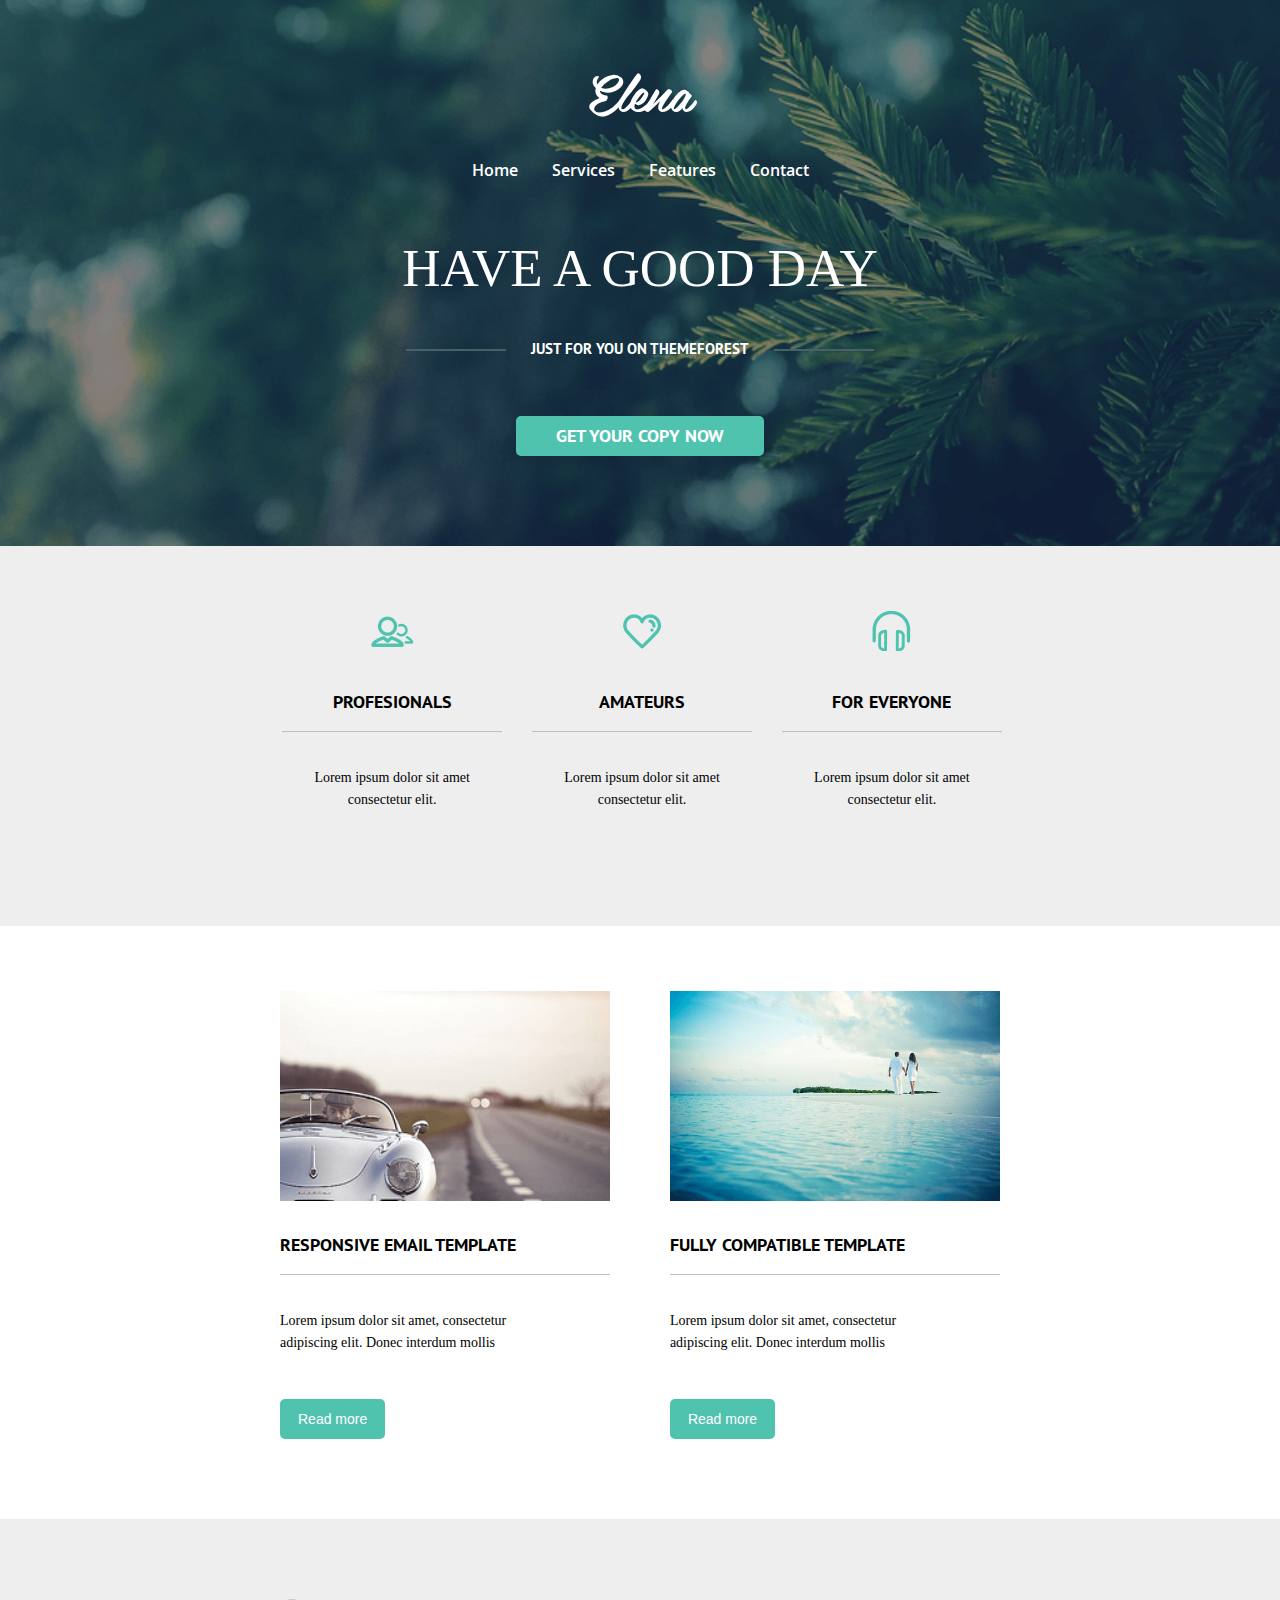
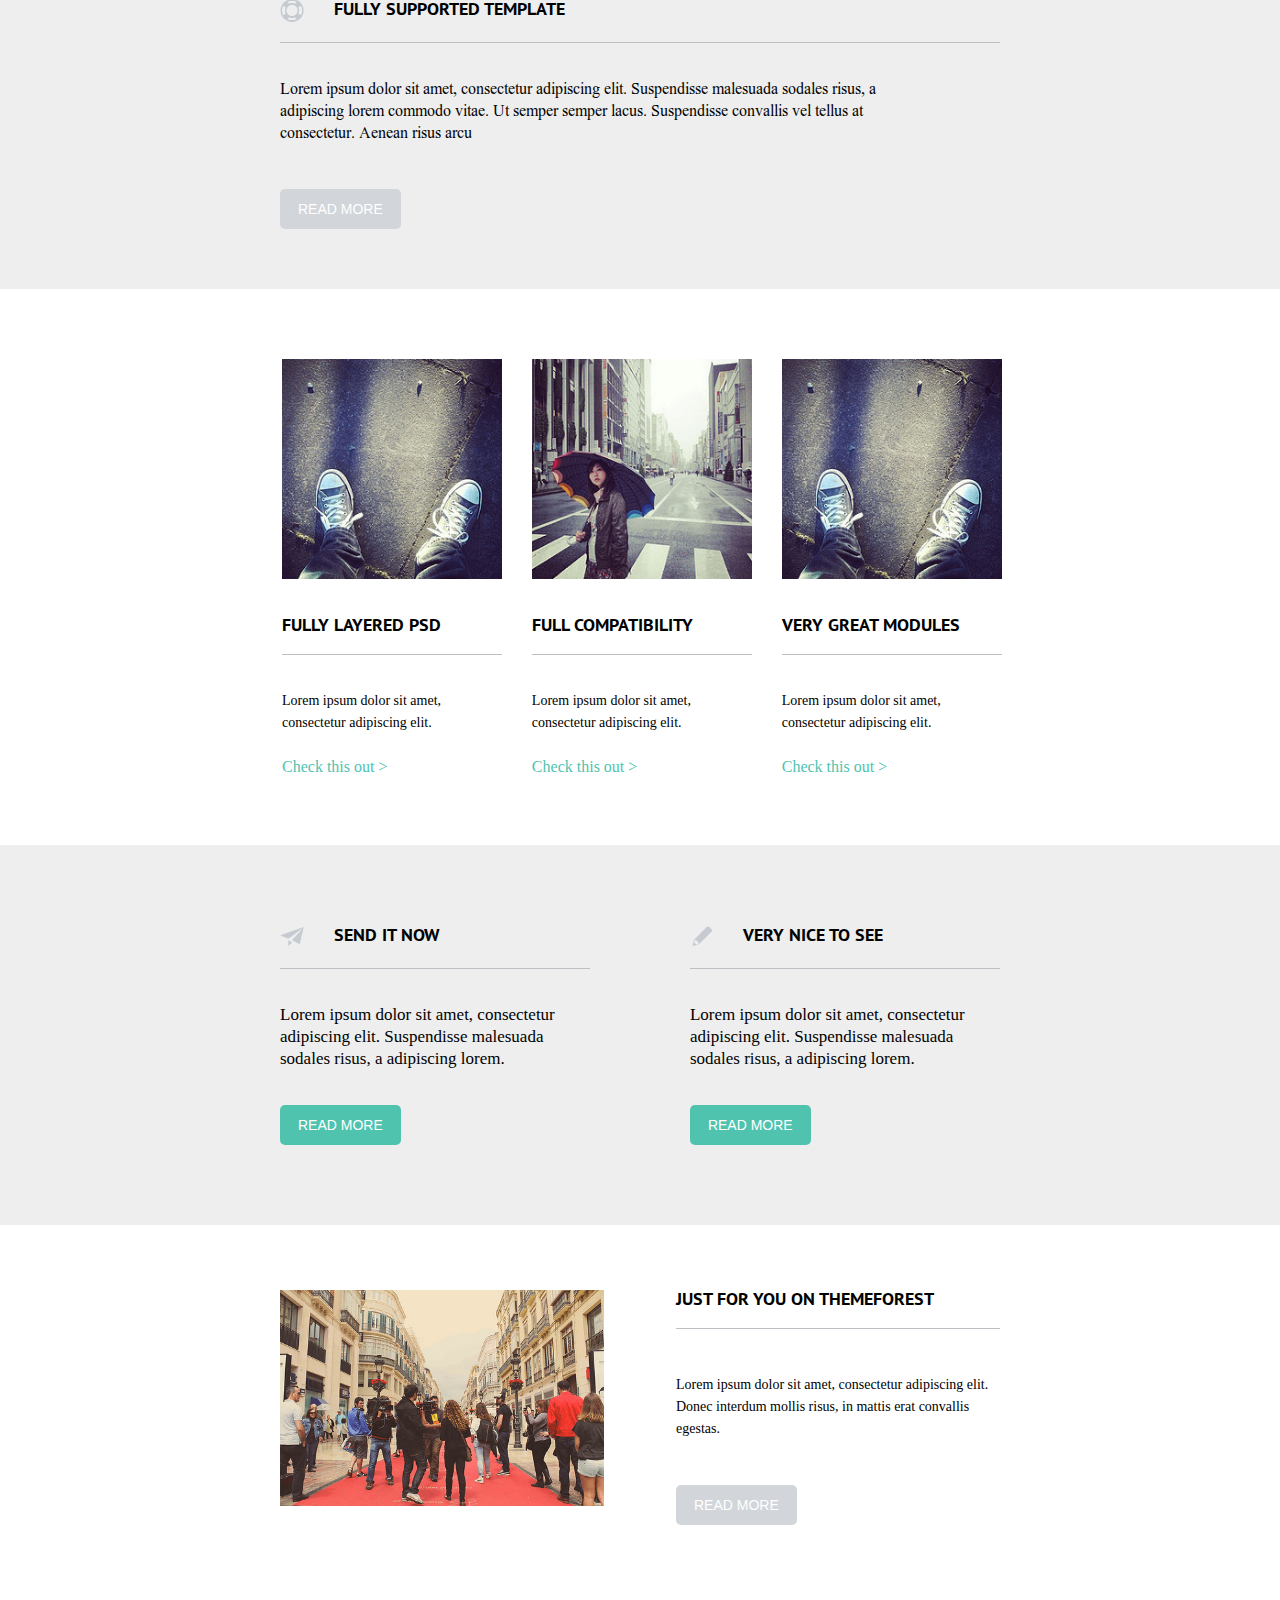
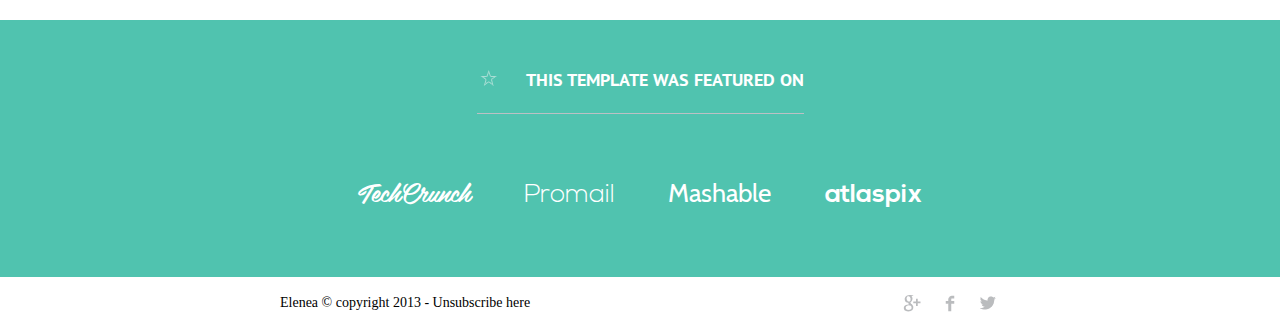
<file: index.html>
<!DOCTYPE html>
<html lang="ru">
<head>
	<meta http-equiv="Content-Type" content="text/html; charset=utf-8" />
	<meta name="format-detection" content="telephone=no">
	<meta name="viewport" content="width=device-width, initial-scale=1, user-scalable=no, maximum-scale=1">
	<title>Название проекта - Главная</title>
	<link rel="stylesheet" type="text/css" href="css/style.css">		
	<!--[if lt IE 9]><script src="js/html5.js"></script><![endif]-->		
</head>
<body>
		
				
<!-- BODY -->

<div class="main-wrapper">

<!-- HEADER -->

	<header>
		<div class="wrapper">
			<div class="logo"><a href="#" class="logo__link">Elena</a></div>
			<ul class="menu">
				<li class="menu__item">
					<a href="#home" class="menu__link" data-target="anchor">Home</a>
				</li>
				<li class="menu__item">
					<a href="#services" class="menu__link" data-target="anchor">Services</a>
				</li>
			    <li class="menu__item">
			    	<a href="#features" class="menu__link" data-target="anchor">Features</a>
			    </li>
				<li class="menu__item">
					<a href="#contact" class="menu__link" data-target="anchor">Contact</a>
				</li>
			</ul>
		</div>
	</header>
	
<!-- HEADER END   -->	

<!-- CONTENT -->

	<main class="content">
	   <section class="home" id="home">
		  	<div class="wrapper">
		  	  	<h1 class="home__title">Have a good day</h1>
		  	  	<h4 class="home__descr">just for you on themeforest</h4>
		  	  	<a href="#" class="home__button button button_blue">get your copy now</a>
		  	</div>
	   </section>

	   <section class="services" id="services">
	   	  	<div class="wrapper">
             	<div class="services-list">
	   		 		<div class="services__item">
	   		  	   		<span class="services__icon services__people"></span>
	   		  	   		<h4 class="title services__title">Profesionals</h4>
	   		  	   		<p>Lorem ipsum dolor sit amet consectetur elit. </p>
	   		  		</div>
	   		  		<div class="services__item">
	   		  	   		<span class="services__icon services__heart"></span>
	   		  	   		<h4 class="title services__title">Amateurs</h4>
	   		  	   		<p>Lorem ipsum dolor sit amet consectetur elit. </p>
	   		  		</div>
	   		  		<div class="services__item">
	   		  	   		<span class="services__icon services__headphone"></span>
	   		  	   		<h4 class="title services__title">For Everyone</h4>
	   		  	   		<p>Lorem ipsum dolor sit amet consectetur elit.</p>
	   		  		</div>
	   		  		
	   	      	</div>
	   	    </div>
	   	</section>

	   	<section class="news" id="features">
	   	   	<div class="wrapper">
	   	     	<div class="news-list">
	   	   	   		<div class="news__item">
	                	<div class="news__img">
	                		<a href="#" ><img src="img/car.png"></a>
	                	</div>	   	   
	   	   	   	    	<h4 class="title">
	   	   	   	    		<a href="#">Responsive email template</a>
	   	   	   	    	</h4>
	   	   	   	    	<p class="news__descr">Lorem ipsum dolor sit amet, consectetur<br>
	   	   	   	    	adipiscing elit. Donec interdum mollis</p>
	   	   	   	    	<a href="#" class="news__button button button_blue ">Read more</a>
	   	   	   		</div>
	   	   	   		<div class="news__item ">
	   	   	        	<div class="news__img">
	   	   	        		<a href="#" ><img src="img/sea.png"></a>
	   	   	        	</div>
	   	   	   	    	<h4 class="title">
	   	   	   	    	 	<a href="#">Fully compatible template</a>
	   	   	   	    	</h4>
	   	   	   	    	<p class="news__descr">Lorem ipsum dolor sit amet, consectetur<br>
	   	   	   	    	adipiscing elit. Donec interdum mollis</p>
	   	   	   	    	<a href="#" class="news__button button button_blue">Read more</a>
	   	   	   		</div>
	   	       	</div>
            </div>
	   	</section>

	   	<section class="condition">
	   	   	<div class="wrapper">
	   	   	    <h4 class="title"><span class="icon condition__circle"></span>
	   	   	    	<a href="#">Fully Supported template</a>
	   	   	    </h4>
	   	   	    <p class="condition__descr">
	   	   	    Lorem ipsum dolor sit amet, consectetur adipiscing elit. Suspendisse malesuada sodales risus, a<br>
	   	   	    adipiscing lorem commodo vitae. Ut semper semper lacus. Suspendisse convallis vel tellus at<br> consectetur. Aenean risus arcu</p>
	   	   	    <a href="#" class="button button_grey">Read more</a>
	   	   	</div>
	   	</section>

	   	<section class="information">
	       	<div class="wrapper">
	       	   	<div class="information-list">
	       	   	    <div class="information__item">
	       	   	    	<div class="information__img">
	       	   	    		<a href="#"><img  src="img/shose.png"></a>
	       	   	    	</div>
	       	   	    	<h4 class="title">
	       	   	    		<a href="#">FULLY Layered PSD</a>
	       	   	    	</h4>
	       	   	    	<p class="information__descr">Lorem ipsum dolor sit amet, consectetur adipiscing elit. </p>
	       	   	    	<a class="information__button" href="#">Check this out &gt;</i></a>
	       	   	    </div>
	       	   	    <div class="information__item">
	       	   	    	<div class="information__img">
	       	   	    		<a href="#"><img src="img/girl.png"></a>
	       	   	    	</div>
	       	   	    	<h4 class="title">
	       	   	    	 	<a href="#">FUll Compatibility</a>
	       	   	    	</h4>
	       	   	    	<p class="information__descr">Lorem ipsum dolor sit amet, consectetur adipiscing elit. </p>
	       	   	    	<a class="information__button" href="#">Check this out &gt;</i></a>
	       	   	    </div>
	       	   	    <div class="information__item">
	       	   	    	<div class="information__img">
	       	   	    		<a href="#"><img src="img/shose.png"></a>
	       	   	    	</div>
	       	   	    	<h4 class="title">
	       	   	    	 	<a href="#">very great modules</a>
	       	   	    	</h4>
	       	   	    	<p class="information__descr">Lorem ipsum dolor sit amet, consectetur adipiscing elit. </p>
	       	   	    	<a class="information__button" href="#">Check this out &gt;</i></a>
	       	   	    </div>
	       	   	</div>
	       	</div>
	   	</section>


	   	<section class="contact" id="contact">
	   	  	<div class="wrapper">
	   	    	<div class="contact-list">
	   	      		<div class="contact__item">
	   	      	   		<h4 class="title"><span class="icon contact__plane"></span>
	   	      	   			<a href="#">SEND IT NOW</a>
	   	      	   		</h4>
	       	   	   		<p class="contact__descr">Lorem ipsum dolor sit amet, consectetur adipiscing elit. Suspendisse malesuada sodales risus, a adipiscing lorem. </p>
	       	   	   		<a class="button button_blue" href="#">Read more</a>
	   	      		</div>
	   	  	  		<div class="contact__item">
	   	  	  	   		<h4 class="title"><span class="icon contact__pen"></span>
	   	  	  	   			<a href="#">VERY NICE TO SEE</a>
	   	  	  	   		</h4>
	       	   	   		<p class="contact__descr">Lorem ipsum dolor sit amet, consectetur adipiscing elit. Suspendisse malesuada sodales risus, a adipiscing lorem. </p>
	       	   	   		<a class="button button_blue" href="#">Read more</a>
	   	  	  		</div>
	   	    	</div>
	   	  	</div>
	   	</section>

	   	<section class="news-gorizontal">
	   		<div class="wrapper">
	   			<div class="gorizontal__img">
	   				<a href="#"><img src="img/fashion.png"></a>
	   			</div>
	   			<div class="gorizontal__main">
	   		    	<h4 class="title gorizontal__title">
	   		    		<a href="#">JUST FOR YOU ON THEMEFOREST</a>
	   		    	</h4>
	   		    	<p class="gorizontal__descr">Lorem ipsum dolor sit amet, consectetur adipiscing elit. Donec interdum mollis risus, in mattis erat convallis egestas.</p>
	   		    	<a href="" class="button button_grey">Read more</a>
	   		 	</div>
	   		</div>
	   	</section>

	   	<section class="company">
	   		<div class="wrapper">
	   			<h4 class="title company__title"><span class="icon company__star"></span>this template was featured on</h4>
	   			<ul class="company-list">
	   				<li class="company__item company_belinda">
	   					<a class="company-list__link" href="#">TechCrunch</a>
	   				</li>
	   				<li class="company__item company_nexaLight">

	   					<a class="company-list__link" href="#">Promail</a>
	   				</li>
	   			    <li class="company__item company_cabinRegular">
	   			    	<a class="company-list__link" href="#">Mashable</a>
	   			    </li>
	   				<li class="company__item company_nexaBold">
	   					<a class="company-list__link" href="#">atlaspix</a>
	   				</li>
	   			</ul>
	   		</div>
	   	</section>
	</main>	
			
<!-- CONTENT END   -->

<!-- FOOTER -->	
	
	<footer class="footer">
		<div class="wrapper footer-wrapper">
			<p class="copyright">Elenea &copy; copyright 2013 - Unsubscribe here</p>
			<ul class="social">
				<li class="social__item">
					<a href="#" class="social__link"><span class="icon google"></span></a>
				</li>
				<li class="social__item">
					<a href="#" class="social__link"><span class="icon facebook"></span></a>
				</li>
				<li class="social__item">
					<a href="#" class="social__link"><span class="icon twitter"></span></a>
				</li>
			</ul>
		</div>
	</footer>
	
<!-- FOOTER END   -->

</div>		
		

<!-- BODY EOF   -->
	
<script type="text/javascript" src="js/jquery-1.11.0.min.js"></script>
<script type="text/javascript" src="js/jquery-migrate.min.js"></script>
<script type="text/javascript" src="js/slick.min.js"></script>
<script type="text/javascript" src="js/custom.js"></script>
<script type="text/javascript">
   // Якоря
	$('a[data-target^="anchor"]').bind('click.smoothscroll',function (e) {
		e.preventDefault(e);

		var target = $(this).attr('href'),
		$target = $(target);

		$('html,body').stop().animate({
			   'scrollTop': $target.offset().top
		}, 900);
	});
</script>

</body>
</html>
</file>
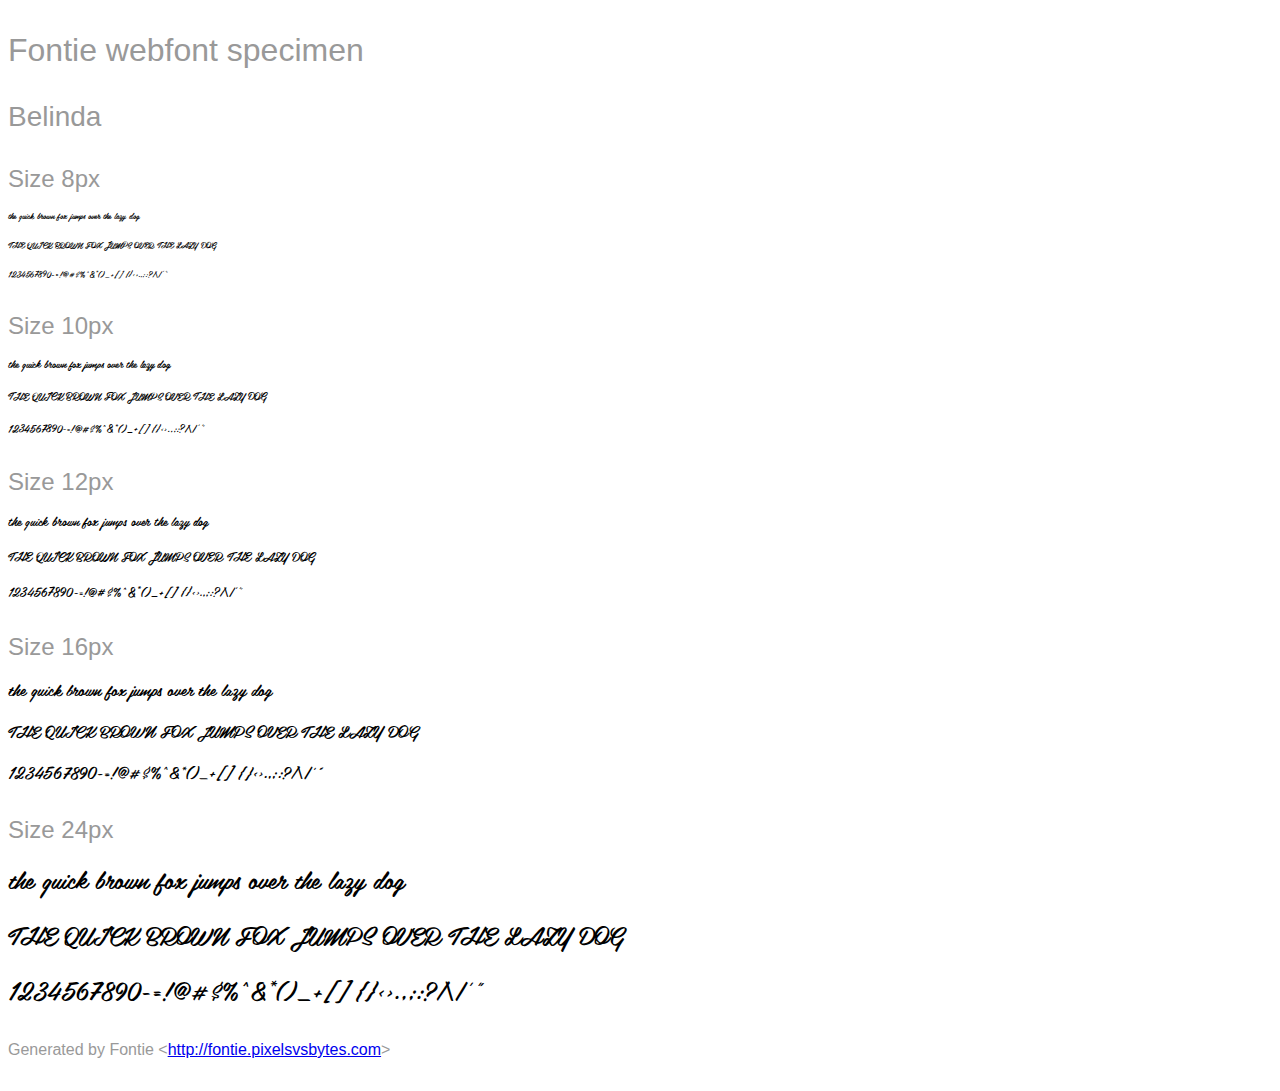
<file: fonts/fontie-package/Belinda.html>
<html>
<head>
    <style>
        /* INFO We recommend to use @import or the link tag to include the
                font-face definition into your page.
           NOTE Some browsers block access to CSS rules in external files if the
                page is not loaded via HTTP. Therefore the Font Smoothie script
                will not work if you open this page as a local file. */
        @import url('Belinda.css');

        /* INFO Just some other styles to beautify the page ;) */
        body {
            font-family: sans-serif;
            color: #999;
            white-space: nowrap;
        }
        h1 {
            font-size: 2rem;
            font-weight: normal;
            margin: 2rem 0 1rem 0;
        }
        h2 {
            font-size: 1.75rem;
            font-weight: normal;
            margin: 2rem 0 1rem 0;
        }
        h3 {
            font-size: 1.5rem;
            font-weight: normal;
            margin: 2rem 0 1rem 0;
        }
        p {
            margin: 2rem 0;
        }
        div p {
            font-family: 'Belinda';
            font-weight: 400;
            font-style: normal;
            color: #000;
            margin: 1rem 0;
        }
    </style>
    <title>Belinda &mdash; Fontie webfont specimen</title>
</head>

<body>
    <h1>Fontie webfont specimen</h1>
    <h2>Belinda</h2>
    <div style="font-size:8px">
        <h3>Size 8px</h3>
        <p>the quick brown fox jumps over the lazy dog</p>
        <p>THE QUICK BROWN FOX JUMPS OVER THE LAZY DOG</p>
        <p>1234567890-=!@#$%^&amp;*()_+[]{}&lt;&gt;.,;:?/\|'"</p>
    </div>
    <div style="font-size:10px">
        <h3>Size 10px</h3>
        <p>the quick brown fox jumps over the lazy dog</p>
        <p>THE QUICK BROWN FOX JUMPS OVER THE LAZY DOG</p>
        <p>1234567890-=!@#$%^&amp;*()_+[]{}&lt;&gt;.,;:?/\|'"</p>
    </div>
    <div style="font-size:12px">
        <h3>Size 12px</h3>
        <p>the quick brown fox jumps over the lazy dog</p>
        <p>THE QUICK BROWN FOX JUMPS OVER THE LAZY DOG</p>
        <p>1234567890-=!@#$%^&amp;*()_+[]{}&lt;&gt;.,;:?/\|'"</p>
    </div>
    <div style="font-size:16px">
        <h3>Size 16px</h3>
        <p>the quick brown fox jumps over the lazy dog</p>
        <p>THE QUICK BROWN FOX JUMPS OVER THE LAZY DOG</p>
        <p>1234567890-=!@#$%^&amp;*()_+[]{}&lt;&gt;.,;:?/\|'"</p>
    </div>
    <div style="font-size:24px">
        <h3>Size 24px</h3>
        <p>the quick brown fox jumps over the lazy dog</p>
        <p>THE QUICK BROWN FOX JUMPS OVER THE LAZY DOG</p>
        <p>1234567890-=!@#$%^&amp;*()_+[]{}&lt;&gt;.,;:?/\|'"</p>
    </div>
    <p>Generated by Fontie &lt;<a href="http://fontie.pixelsvsbytes.com">http://fontie.pixelsvsbytes.com</a>&gt;</p>
</body>

</html>
</file>
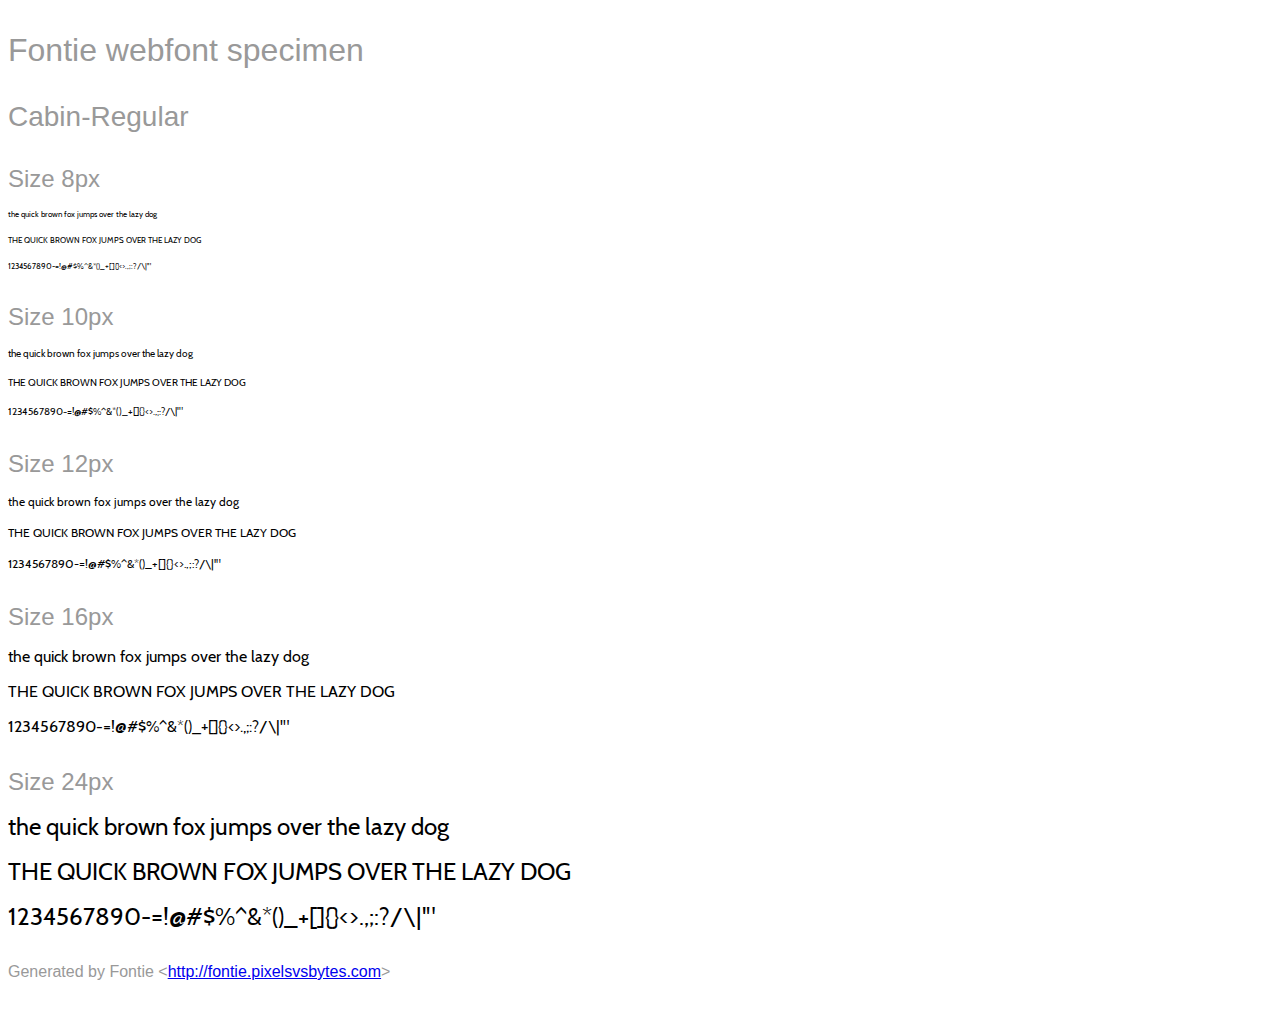
<file: fonts/fontie-package/Cabin-Regular.html>
<html>
<head>
    <style>
        /* INFO We recommend to use @import or the link tag to include the
                font-face definition into your page.
           NOTE Some browsers block access to CSS rules in external files if the
                page is not loaded via HTTP. Therefore the Font Smoothie script
                will not work if you open this page as a local file. */
        @import url('Cabin.css');

        /* INFO Just some other styles to beautify the page ;) */
        body {
            font-family: sans-serif;
            color: #999;
            white-space: nowrap;
        }
        h1 {
            font-size: 2rem;
            font-weight: normal;
            margin: 2rem 0 1rem 0;
        }
        h2 {
            font-size: 1.75rem;
            font-weight: normal;
            margin: 2rem 0 1rem 0;
        }
        h3 {
            font-size: 1.5rem;
            font-weight: normal;
            margin: 2rem 0 1rem 0;
        }
        p {
            margin: 2rem 0;
        }
        div p {
            font-family: 'Cabin';
            font-weight: 400;
            font-style: normal;
            color: #000;
            margin: 1rem 0;
        }
    </style>
    <title>Cabin &mdash; Fontie webfont specimen</title>
</head>

<body>
    <h1>Fontie webfont specimen</h1>
    <h2>Cabin-Regular</h2>
    <div style="font-size:8px">
        <h3>Size 8px</h3>
        <p>the quick brown fox jumps over the lazy dog</p>
        <p>THE QUICK BROWN FOX JUMPS OVER THE LAZY DOG</p>
        <p>1234567890-=!@#$%^&amp;*()_+[]{}&lt;&gt;.,;:?/\|'"</p>
    </div>
    <div style="font-size:10px">
        <h3>Size 10px</h3>
        <p>the quick brown fox jumps over the lazy dog</p>
        <p>THE QUICK BROWN FOX JUMPS OVER THE LAZY DOG</p>
        <p>1234567890-=!@#$%^&amp;*()_+[]{}&lt;&gt;.,;:?/\|'"</p>
    </div>
    <div style="font-size:12px">
        <h3>Size 12px</h3>
        <p>the quick brown fox jumps over the lazy dog</p>
        <p>THE QUICK BROWN FOX JUMPS OVER THE LAZY DOG</p>
        <p>1234567890-=!@#$%^&amp;*()_+[]{}&lt;&gt;.,;:?/\|'"</p>
    </div>
    <div style="font-size:16px">
        <h3>Size 16px</h3>
        <p>the quick brown fox jumps over the lazy dog</p>
        <p>THE QUICK BROWN FOX JUMPS OVER THE LAZY DOG</p>
        <p>1234567890-=!@#$%^&amp;*()_+[]{}&lt;&gt;.,;:?/\|'"</p>
    </div>
    <div style="font-size:24px">
        <h3>Size 24px</h3>
        <p>the quick brown fox jumps over the lazy dog</p>
        <p>THE QUICK BROWN FOX JUMPS OVER THE LAZY DOG</p>
        <p>1234567890-=!@#$%^&amp;*()_+[]{}&lt;&gt;.,;:?/\|'"</p>
    </div>
    <p>Generated by Fontie &lt;<a href="http://fontie.pixelsvsbytes.com">http://fontie.pixelsvsbytes.com</a>&gt;</p>
</body>

</html>
</file>
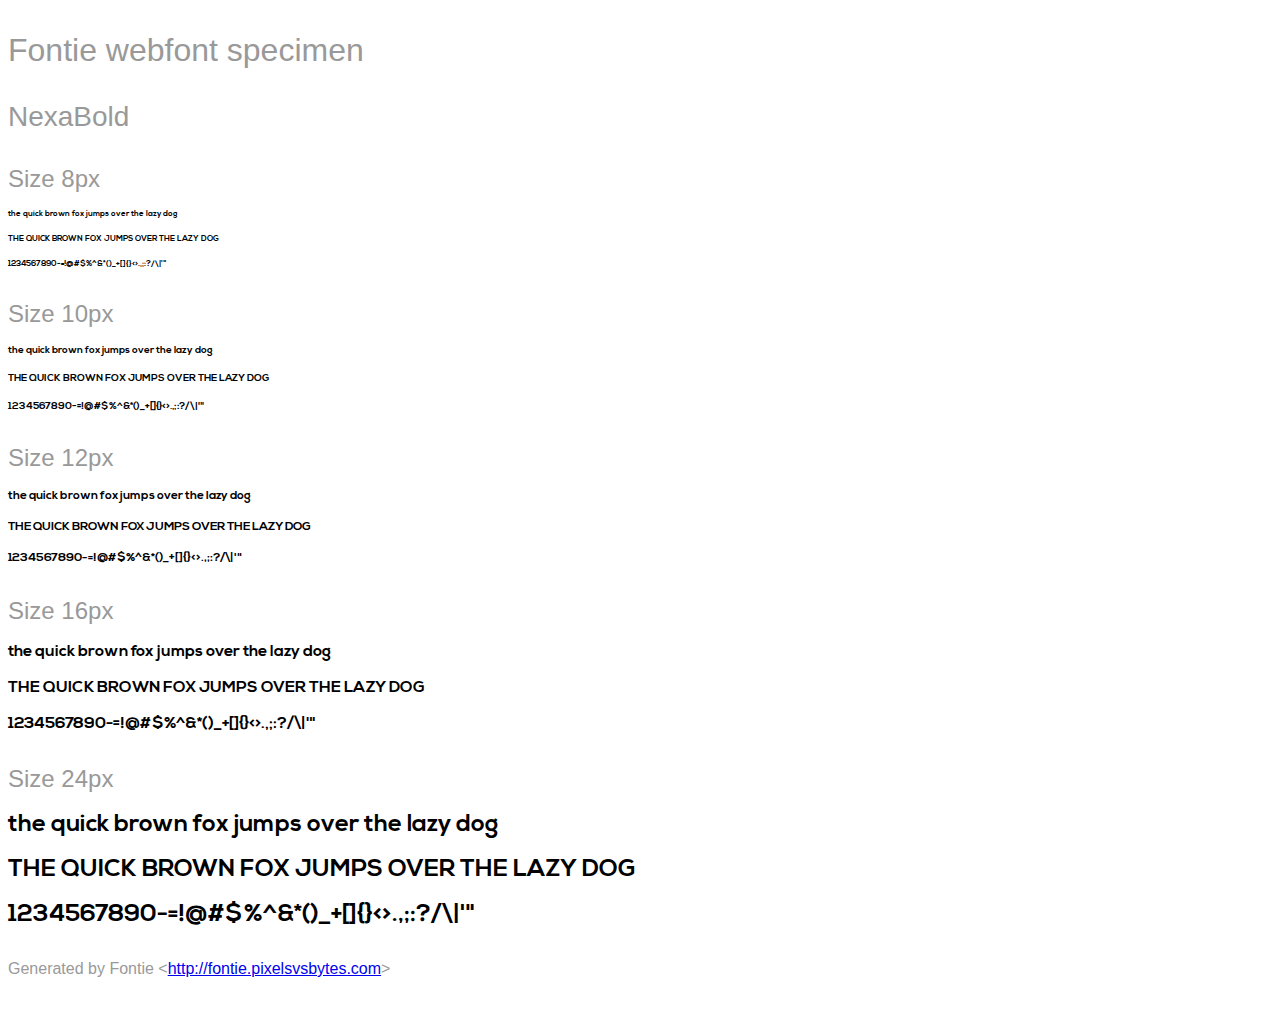
<file: fonts/fontie-package/NexaBold.html>
<html>
<head>
    <style>
        /* INFO We recommend to use @import or the link tag to include the
                font-face definition into your page.
           NOTE Some browsers block access to CSS rules in external files if the
                page is not loaded via HTTP. Therefore the Font Smoothie script
                will not work if you open this page as a local file. */
        @import url('Nexa Bold.css');

        /* INFO Just some other styles to beautify the page ;) */
        body {
            font-family: sans-serif;
            color: #999;
            white-space: nowrap;
        }
        h1 {
            font-size: 2rem;
            font-weight: normal;
            margin: 2rem 0 1rem 0;
        }
        h2 {
            font-size: 1.75rem;
            font-weight: normal;
            margin: 2rem 0 1rem 0;
        }
        h3 {
            font-size: 1.5rem;
            font-weight: normal;
            margin: 2rem 0 1rem 0;
        }
        p {
            margin: 2rem 0;
        }
        div p {
            font-family: 'Nexa Bold';
            font-weight: 700;
            font-style: normal;
            color: #000;
            margin: 1rem 0;
        }
    </style>
    <title>Nexa Bold &mdash; Fontie webfont specimen</title>
</head>

<body>
    <h1>Fontie webfont specimen</h1>
    <h2>NexaBold</h2>
    <div style="font-size:8px">
        <h3>Size 8px</h3>
        <p>the quick brown fox jumps over the lazy dog</p>
        <p>THE QUICK BROWN FOX JUMPS OVER THE LAZY DOG</p>
        <p>1234567890-=!@#$%^&amp;*()_+[]{}&lt;&gt;.,;:?/\|'"</p>
    </div>
    <div style="font-size:10px">
        <h3>Size 10px</h3>
        <p>the quick brown fox jumps over the lazy dog</p>
        <p>THE QUICK BROWN FOX JUMPS OVER THE LAZY DOG</p>
        <p>1234567890-=!@#$%^&amp;*()_+[]{}&lt;&gt;.,;:?/\|'"</p>
    </div>
    <div style="font-size:12px">
        <h3>Size 12px</h3>
        <p>the quick brown fox jumps over the lazy dog</p>
        <p>THE QUICK BROWN FOX JUMPS OVER THE LAZY DOG</p>
        <p>1234567890-=!@#$%^&amp;*()_+[]{}&lt;&gt;.,;:?/\|'"</p>
    </div>
    <div style="font-size:16px">
        <h3>Size 16px</h3>
        <p>the quick brown fox jumps over the lazy dog</p>
        <p>THE QUICK BROWN FOX JUMPS OVER THE LAZY DOG</p>
        <p>1234567890-=!@#$%^&amp;*()_+[]{}&lt;&gt;.,;:?/\|'"</p>
    </div>
    <div style="font-size:24px">
        <h3>Size 24px</h3>
        <p>the quick brown fox jumps over the lazy dog</p>
        <p>THE QUICK BROWN FOX JUMPS OVER THE LAZY DOG</p>
        <p>1234567890-=!@#$%^&amp;*()_+[]{}&lt;&gt;.,;:?/\|'"</p>
    </div>
    <p>Generated by Fontie &lt;<a href="http://fontie.pixelsvsbytes.com">http://fontie.pixelsvsbytes.com</a>&gt;</p>
</body>

</html>
</file>
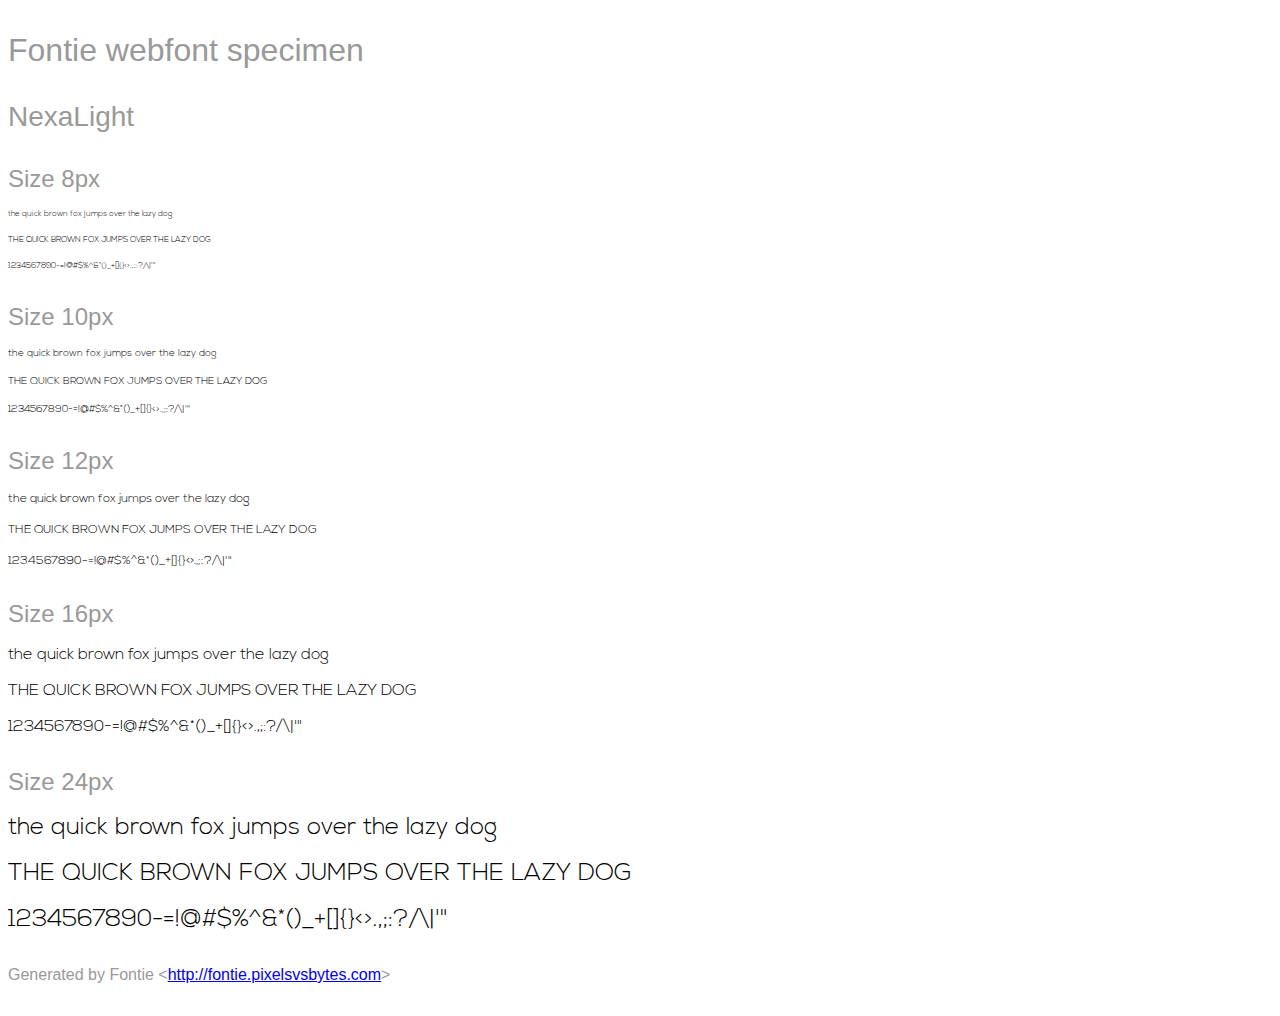
<file: fonts/fontie-package/NexaLight.html>
<html>
<head>
    <style>
        /* INFO We recommend to use @import or the link tag to include the
                font-face definition into your page.
           NOTE Some browsers block access to CSS rules in external files if the
                page is not loaded via HTTP. Therefore the Font Smoothie script
                will not work if you open this page as a local file. */
        @import url('Nexa Light.css');

        /* INFO Just some other styles to beautify the page ;) */
        body {
            font-family: sans-serif;
            color: #999;
            white-space: nowrap;
        }
        h1 {
            font-size: 2rem;
            font-weight: normal;
            margin: 2rem 0 1rem 0;
        }
        h2 {
            font-size: 1.75rem;
            font-weight: normal;
            margin: 2rem 0 1rem 0;
        }
        h3 {
            font-size: 1.5rem;
            font-weight: normal;
            margin: 2rem 0 1rem 0;
        }
        p {
            margin: 2rem 0;
        }
        div p {
            font-family: 'Nexa Light';
            font-weight: 400;
            font-style: normal;
            color: #000;
            margin: 1rem 0;
        }
    </style>
    <title>Nexa Light &mdash; Fontie webfont specimen</title>
</head>

<body>
    <h1>Fontie webfont specimen</h1>
    <h2>NexaLight</h2>
    <div style="font-size:8px">
        <h3>Size 8px</h3>
        <p>the quick brown fox jumps over the lazy dog</p>
        <p>THE QUICK BROWN FOX JUMPS OVER THE LAZY DOG</p>
        <p>1234567890-=!@#$%^&amp;*()_+[]{}&lt;&gt;.,;:?/\|'"</p>
    </div>
    <div style="font-size:10px">
        <h3>Size 10px</h3>
        <p>the quick brown fox jumps over the lazy dog</p>
        <p>THE QUICK BROWN FOX JUMPS OVER THE LAZY DOG</p>
        <p>1234567890-=!@#$%^&amp;*()_+[]{}&lt;&gt;.,;:?/\|'"</p>
    </div>
    <div style="font-size:12px">
        <h3>Size 12px</h3>
        <p>the quick brown fox jumps over the lazy dog</p>
        <p>THE QUICK BROWN FOX JUMPS OVER THE LAZY DOG</p>
        <p>1234567890-=!@#$%^&amp;*()_+[]{}&lt;&gt;.,;:?/\|'"</p>
    </div>
    <div style="font-size:16px">
        <h3>Size 16px</h3>
        <p>the quick brown fox jumps over the lazy dog</p>
        <p>THE QUICK BROWN FOX JUMPS OVER THE LAZY DOG</p>
        <p>1234567890-=!@#$%^&amp;*()_+[]{}&lt;&gt;.,;:?/\|'"</p>
    </div>
    <div style="font-size:24px">
        <h3>Size 24px</h3>
        <p>the quick brown fox jumps over the lazy dog</p>
        <p>THE QUICK BROWN FOX JUMPS OVER THE LAZY DOG</p>
        <p>1234567890-=!@#$%^&amp;*()_+[]{}&lt;&gt;.,;:?/\|'"</p>
    </div>
    <p>Generated by Fontie &lt;<a href="http://fontie.pixelsvsbytes.com">http://fontie.pixelsvsbytes.com</a>&gt;</p>
</body>

</html>
</file>
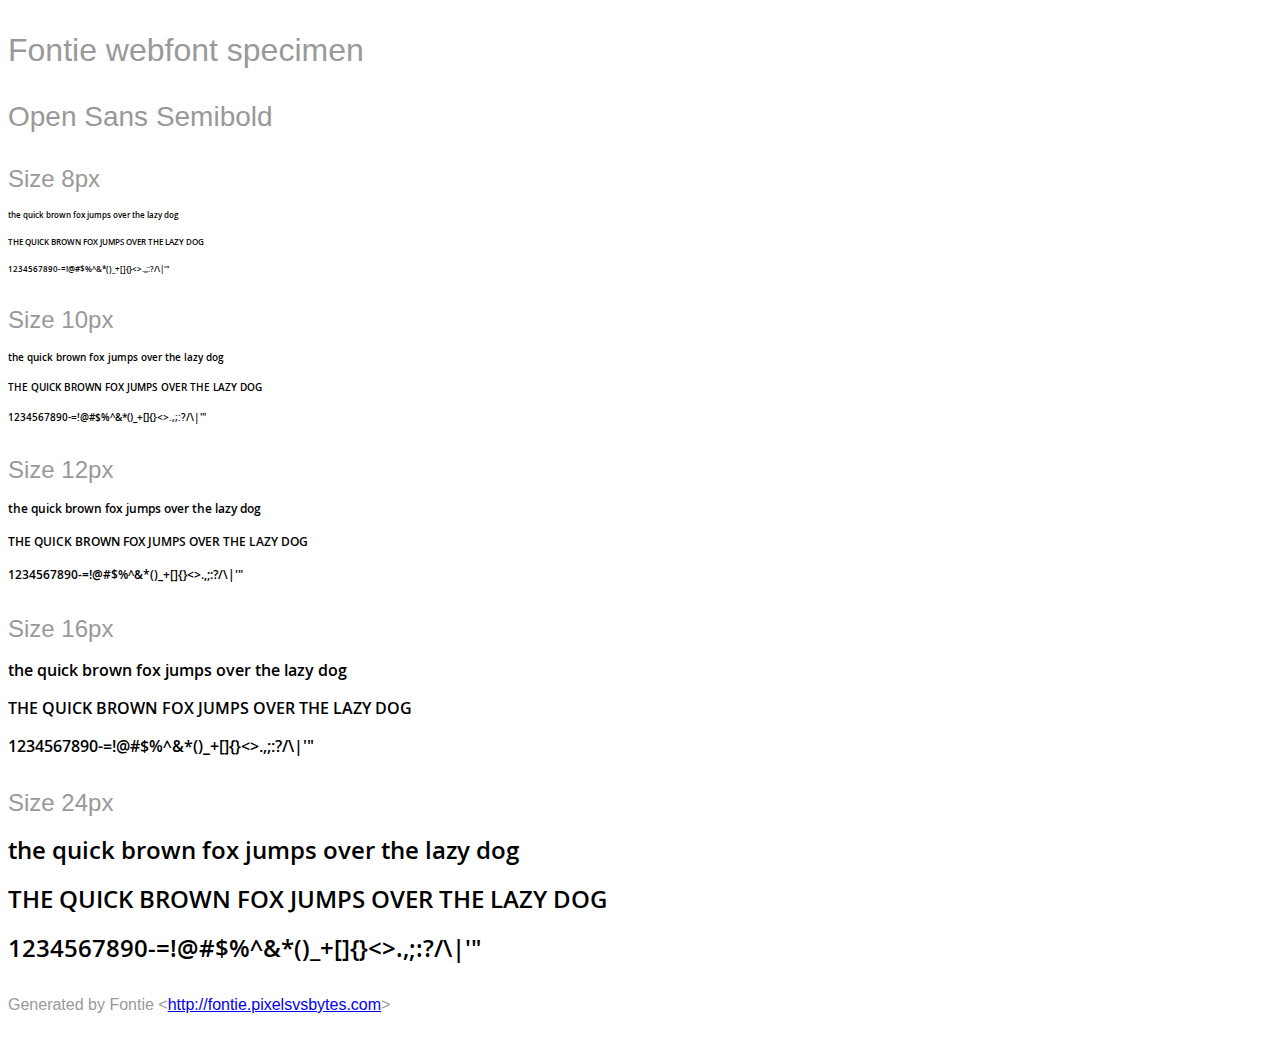
<file: fonts/fontie-package/Open Sans Semibold.html>
<html>
<head>
    <style>
        /* INFO We recommend to use @import or the link tag to include the
                font-face definition into your page.
           NOTE Some browsers block access to CSS rules in external files if the
                page is not loaded via HTTP. Therefore the Font Smoothie script
                will not work if you open this page as a local file. */
        @import url('Open Sans Semibold.css');

        /* INFO Just some other styles to beautify the page ;) */
        body {
            font-family: sans-serif;
            color: #999;
            white-space: nowrap;
        }
        h1 {
            font-size: 2rem;
            font-weight: normal;
            margin: 2rem 0 1rem 0;
        }
        h2 {
            font-size: 1.75rem;
            font-weight: normal;
            margin: 2rem 0 1rem 0;
        }
        h3 {
            font-size: 1.5rem;
            font-weight: normal;
            margin: 2rem 0 1rem 0;
        }
        p {
            margin: 2rem 0;
        }
        div p {
            font-family: 'Open Sans Semibold';
            font-weight: 600;
            font-style: normal;
            color: #000;
            margin: 1rem 0;
        }
    </style>
    <title>Open Sans Semibold &mdash; Fontie webfont specimen</title>
</head>

<body>
    <h1>Fontie webfont specimen</h1>
    <h2>Open Sans Semibold</h2>
    <div style="font-size:8px">
        <h3>Size 8px</h3>
        <p>the quick brown fox jumps over the lazy dog</p>
        <p>THE QUICK BROWN FOX JUMPS OVER THE LAZY DOG</p>
        <p>1234567890-=!@#$%^&amp;*()_+[]{}&lt;&gt;.,;:?/\|'"</p>
    </div>
    <div style="font-size:10px">
        <h3>Size 10px</h3>
        <p>the quick brown fox jumps over the lazy dog</p>
        <p>THE QUICK BROWN FOX JUMPS OVER THE LAZY DOG</p>
        <p>1234567890-=!@#$%^&amp;*()_+[]{}&lt;&gt;.,;:?/\|'"</p>
    </div>
    <div style="font-size:12px">
        <h3>Size 12px</h3>
        <p>the quick brown fox jumps over the lazy dog</p>
        <p>THE QUICK BROWN FOX JUMPS OVER THE LAZY DOG</p>
        <p>1234567890-=!@#$%^&amp;*()_+[]{}&lt;&gt;.,;:?/\|'"</p>
    </div>
    <div style="font-size:16px">
        <h3>Size 16px</h3>
        <p>the quick brown fox jumps over the lazy dog</p>
        <p>THE QUICK BROWN FOX JUMPS OVER THE LAZY DOG</p>
        <p>1234567890-=!@#$%^&amp;*()_+[]{}&lt;&gt;.,;:?/\|'"</p>
    </div>
    <div style="font-size:24px">
        <h3>Size 24px</h3>
        <p>the quick brown fox jumps over the lazy dog</p>
        <p>THE QUICK BROWN FOX JUMPS OVER THE LAZY DOG</p>
        <p>1234567890-=!@#$%^&amp;*()_+[]{}&lt;&gt;.,;:?/\|'"</p>
    </div>
    <p>Generated by Fontie &lt;<a href="http://fontie.pixelsvsbytes.com">http://fontie.pixelsvsbytes.com</a>&gt;</p>
</body>

</html>
</file>
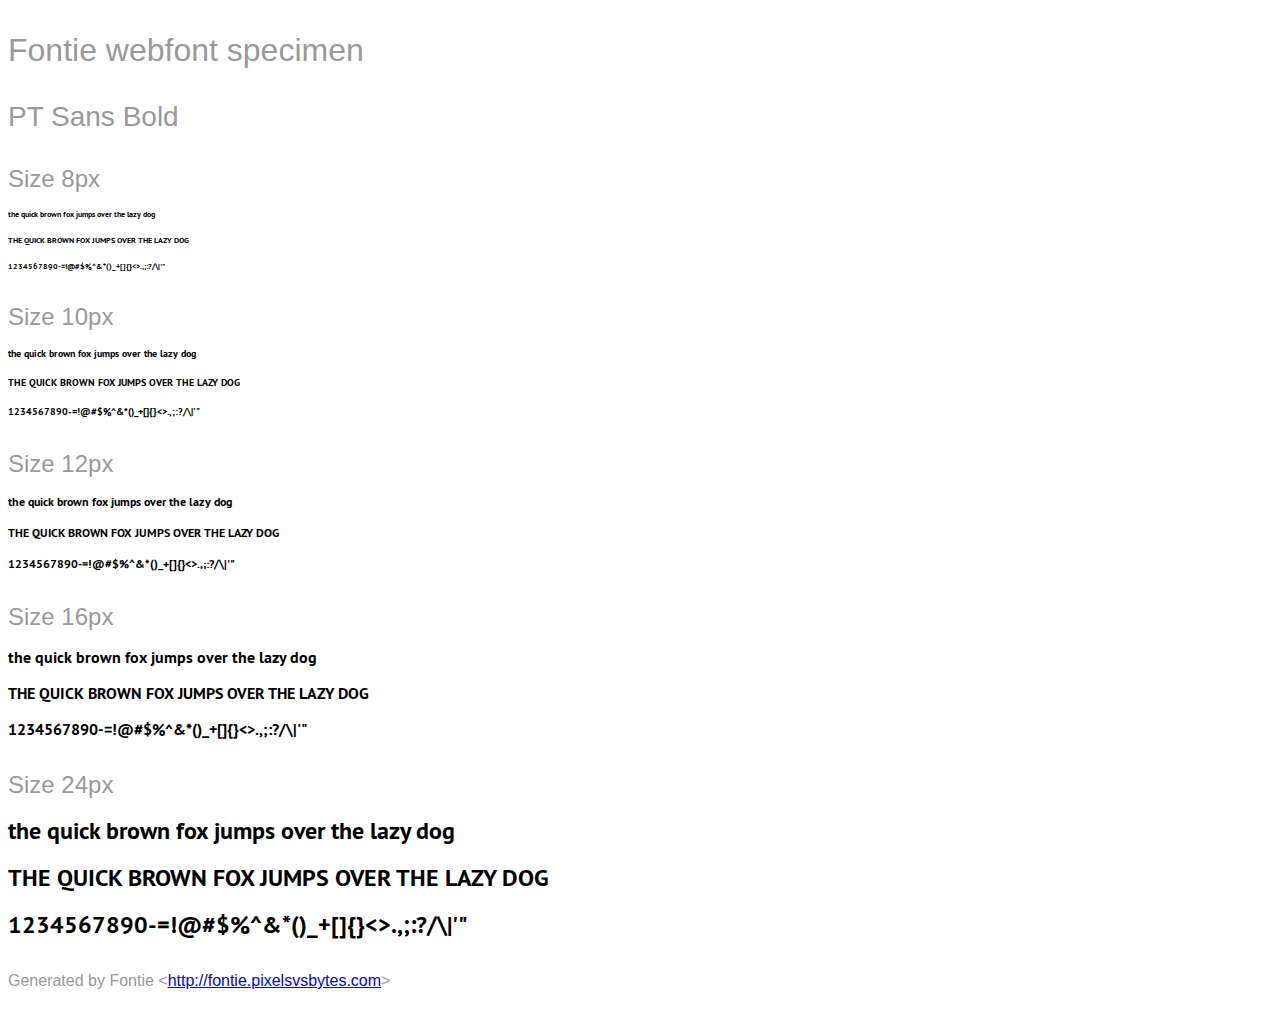
<file: fonts/fontie-package/PT Sans Bold.html>
<html>
<head>
    <style>
        /* INFO We recommend to use @import or the link tag to include the
                font-face definition into your page.
           NOTE Some browsers block access to CSS rules in external files if the
                page is not loaded via HTTP. Therefore the Font Smoothie script
                will not work if you open this page as a local file. */
        @import url('PT Sans.css');

        /* INFO Just some other styles to beautify the page ;) */
        body {
            font-family: sans-serif;
            color: #999;
            white-space: nowrap;
        }
        h1 {
            font-size: 2rem;
            font-weight: normal;
            margin: 2rem 0 1rem 0;
        }
        h2 {
            font-size: 1.75rem;
            font-weight: normal;
            margin: 2rem 0 1rem 0;
        }
        h3 {
            font-size: 1.5rem;
            font-weight: normal;
            margin: 2rem 0 1rem 0;
        }
        p {
            margin: 2rem 0;
        }
        div p {
            font-family: 'PT Sans';
            font-weight: 700;
            font-style: normal;
            color: #000;
            margin: 1rem 0;
        }
    </style>
    <title>PT Sans &mdash; Fontie webfont specimen</title>
</head>

<body>
    <h1>Fontie webfont specimen</h1>
    <h2>PT Sans Bold</h2>
    <div style="font-size:8px">
        <h3>Size 8px</h3>
        <p>the quick brown fox jumps over the lazy dog</p>
        <p>THE QUICK BROWN FOX JUMPS OVER THE LAZY DOG</p>
        <p>1234567890-=!@#$%^&amp;*()_+[]{}&lt;&gt;.,;:?/\|'"</p>
    </div>
    <div style="font-size:10px">
        <h3>Size 10px</h3>
        <p>the quick brown fox jumps over the lazy dog</p>
        <p>THE QUICK BROWN FOX JUMPS OVER THE LAZY DOG</p>
        <p>1234567890-=!@#$%^&amp;*()_+[]{}&lt;&gt;.,;:?/\|'"</p>
    </div>
    <div style="font-size:12px">
        <h3>Size 12px</h3>
        <p>the quick brown fox jumps over the lazy dog</p>
        <p>THE QUICK BROWN FOX JUMPS OVER THE LAZY DOG</p>
        <p>1234567890-=!@#$%^&amp;*()_+[]{}&lt;&gt;.,;:?/\|'"</p>
    </div>
    <div style="font-size:16px">
        <h3>Size 16px</h3>
        <p>the quick brown fox jumps over the lazy dog</p>
        <p>THE QUICK BROWN FOX JUMPS OVER THE LAZY DOG</p>
        <p>1234567890-=!@#$%^&amp;*()_+[]{}&lt;&gt;.,;:?/\|'"</p>
    </div>
    <div style="font-size:24px">
        <h3>Size 24px</h3>
        <p>the quick brown fox jumps over the lazy dog</p>
        <p>THE QUICK BROWN FOX JUMPS OVER THE LAZY DOG</p>
        <p>1234567890-=!@#$%^&amp;*()_+[]{}&lt;&gt;.,;:?/\|'"</p>
    </div>
    <p>Generated by Fontie &lt;<a href="http://fontie.pixelsvsbytes.com">http://fontie.pixelsvsbytes.com</a>&gt;</p>
</body>

</html>
</file>
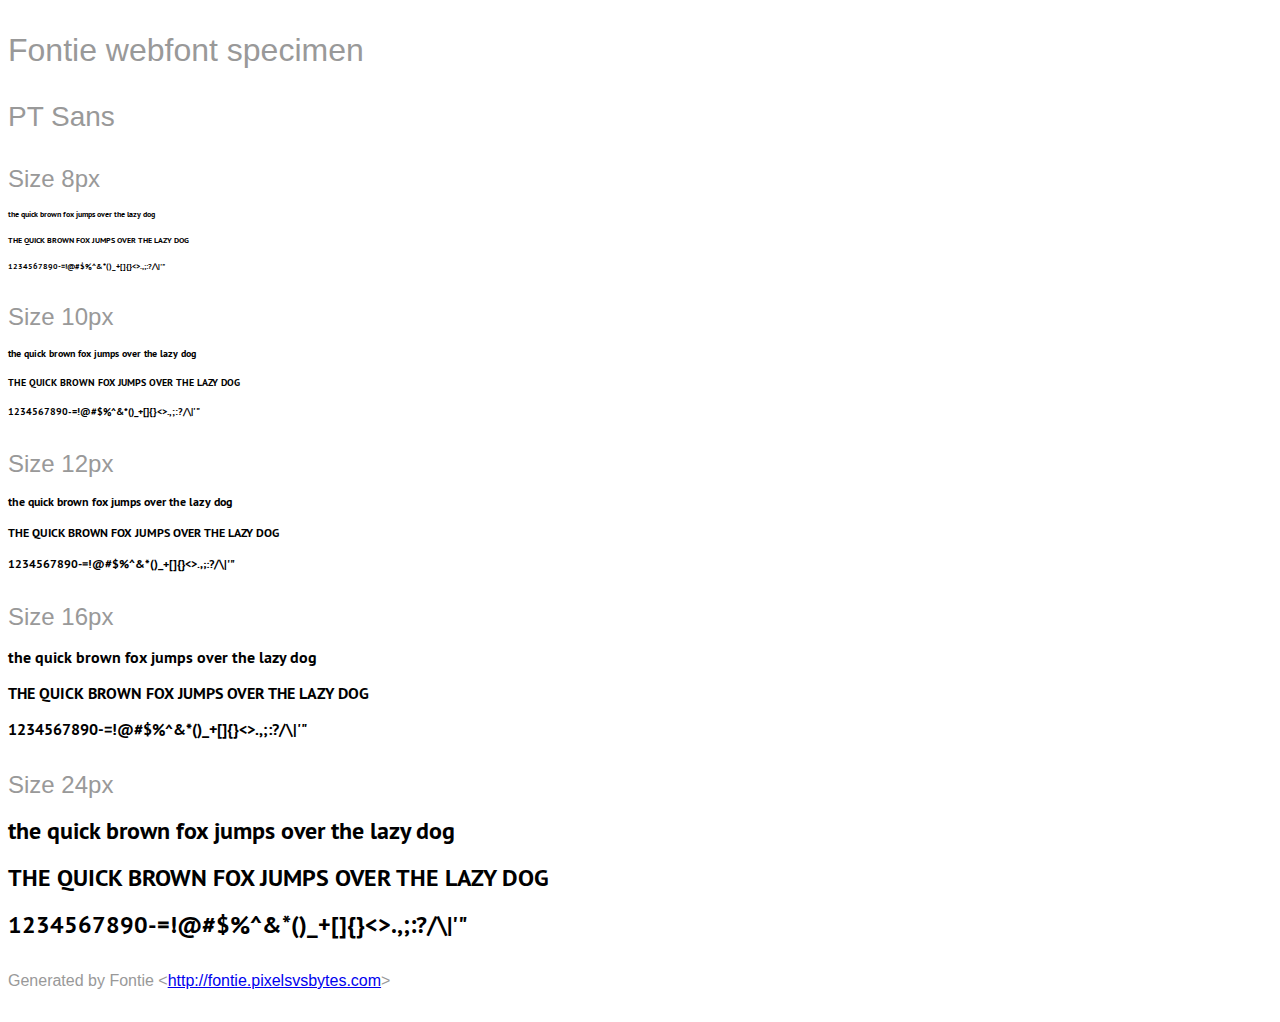
<file: fonts/fontie-package/PT Sans.html>
<html>
<head>
    <style>
        /* INFO We recommend to use @import or the link tag to include the
                font-face definition into your page.
           NOTE Some browsers block access to CSS rules in external files if the
                page is not loaded via HTTP. Therefore the Font Smoothie script
                will not work if you open this page as a local file. */
        @import url('PT Sans.css');

        /* INFO Just some other styles to beautify the page ;) */
        body {
            font-family: sans-serif;
            color: #999;
            white-space: nowrap;
        }
        h1 {
            font-size: 2rem;
            font-weight: normal;
            margin: 2rem 0 1rem 0;
        }
        h2 {
            font-size: 1.75rem;
            font-weight: normal;
            margin: 2rem 0 1rem 0;
        }
        h3 {
            font-size: 1.5rem;
            font-weight: normal;
            margin: 2rem 0 1rem 0;
        }
        p {
            margin: 2rem 0;
        }
        div p {
            font-family: 'PT Sans';
            font-weight: 400;
            font-style: normal;
            color: #000;
            margin: 1rem 0;
        }
    </style>
    <title>PT Sans &mdash; Fontie webfont specimen</title>
</head>

<body>
    <h1>Fontie webfont specimen</h1>
    <h2>PT Sans</h2>
    <div style="font-size:8px">
        <h3>Size 8px</h3>
        <p>the quick brown fox jumps over the lazy dog</p>
        <p>THE QUICK BROWN FOX JUMPS OVER THE LAZY DOG</p>
        <p>1234567890-=!@#$%^&amp;*()_+[]{}&lt;&gt;.,;:?/\|'"</p>
    </div>
    <div style="font-size:10px">
        <h3>Size 10px</h3>
        <p>the quick brown fox jumps over the lazy dog</p>
        <p>THE QUICK BROWN FOX JUMPS OVER THE LAZY DOG</p>
        <p>1234567890-=!@#$%^&amp;*()_+[]{}&lt;&gt;.,;:?/\|'"</p>
    </div>
    <div style="font-size:12px">
        <h3>Size 12px</h3>
        <p>the quick brown fox jumps over the lazy dog</p>
        <p>THE QUICK BROWN FOX JUMPS OVER THE LAZY DOG</p>
        <p>1234567890-=!@#$%^&amp;*()_+[]{}&lt;&gt;.,;:?/\|'"</p>
    </div>
    <div style="font-size:16px">
        <h3>Size 16px</h3>
        <p>the quick brown fox jumps over the lazy dog</p>
        <p>THE QUICK BROWN FOX JUMPS OVER THE LAZY DOG</p>
        <p>1234567890-=!@#$%^&amp;*()_+[]{}&lt;&gt;.,;:?/\|'"</p>
    </div>
    <div style="font-size:24px">
        <h3>Size 24px</h3>
        <p>the quick brown fox jumps over the lazy dog</p>
        <p>THE QUICK BROWN FOX JUMPS OVER THE LAZY DOG</p>
        <p>1234567890-=!@#$%^&amp;*()_+[]{}&lt;&gt;.,;:?/\|'"</p>
    </div>
    <p>Generated by Fontie &lt;<a href="http://fontie.pixelsvsbytes.com">http://fontie.pixelsvsbytes.com</a>&gt;</p>
</body>

</html>
</file>
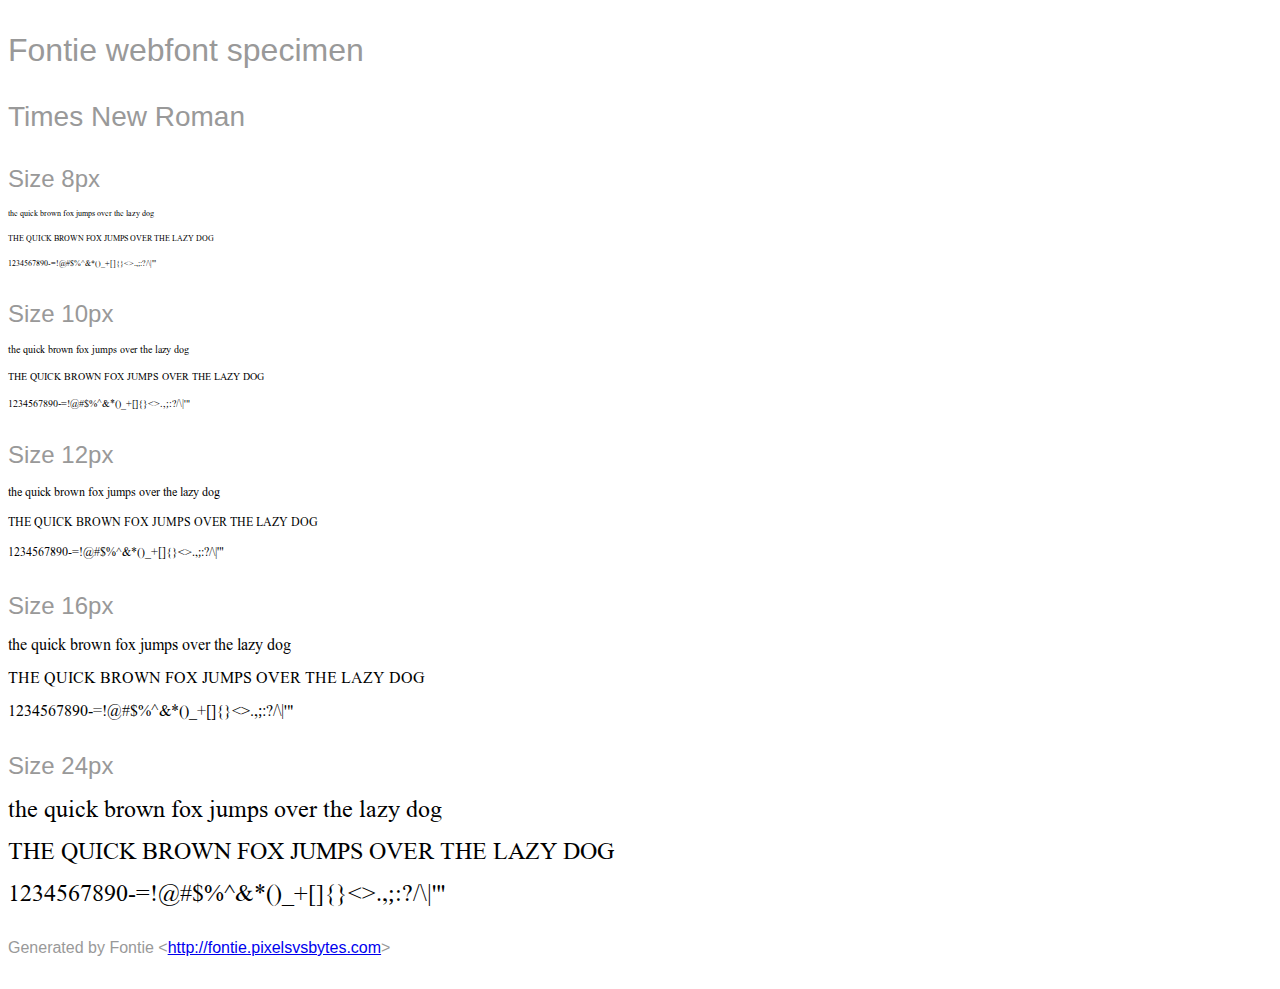
<file: fonts/fontie-package/Times New Roman.html>
<html>
<head>
    <style>
        /* INFO We recommend to use @import or the link tag to include the
                font-face definition into your page.
           NOTE Some browsers block access to CSS rules in external files if the
                page is not loaded via HTTP. Therefore the Font Smoothie script
                will not work if you open this page as a local file. */
        @import url('Times New Roman.css');

        /* INFO Just some other styles to beautify the page ;) */
        body {
            font-family: sans-serif;
            color: #999;
            white-space: nowrap;
        }
        h1 {
            font-size: 2rem;
            font-weight: normal;
            margin: 2rem 0 1rem 0;
        }
        h2 {
            font-size: 1.75rem;
            font-weight: normal;
            margin: 2rem 0 1rem 0;
        }
        h3 {
            font-size: 1.5rem;
            font-weight: normal;
            margin: 2rem 0 1rem 0;
        }
        p {
            margin: 2rem 0;
        }
        div p {
            font-family: 'Times New Roman';
            font-weight: 400;
            font-style: normal;
            color: #000;
            margin: 1rem 0;
        }
    </style>
    <title>Times New Roman &mdash; Fontie webfont specimen</title>
</head>

<body>
    <h1>Fontie webfont specimen</h1>
    <h2>Times New Roman</h2>
    <div style="font-size:8px">
        <h3>Size 8px</h3>
        <p>the quick brown fox jumps over the lazy dog</p>
        <p>THE QUICK BROWN FOX JUMPS OVER THE LAZY DOG</p>
        <p>1234567890-=!@#$%^&amp;*()_+[]{}&lt;&gt;.,;:?/\|'"</p>
    </div>
    <div style="font-size:10px">
        <h3>Size 10px</h3>
        <p>the quick brown fox jumps over the lazy dog</p>
        <p>THE QUICK BROWN FOX JUMPS OVER THE LAZY DOG</p>
        <p>1234567890-=!@#$%^&amp;*()_+[]{}&lt;&gt;.,;:?/\|'"</p>
    </div>
    <div style="font-size:12px">
        <h3>Size 12px</h3>
        <p>the quick brown fox jumps over the lazy dog</p>
        <p>THE QUICK BROWN FOX JUMPS OVER THE LAZY DOG</p>
        <p>1234567890-=!@#$%^&amp;*()_+[]{}&lt;&gt;.,;:?/\|'"</p>
    </div>
    <div style="font-size:16px">
        <h3>Size 16px</h3>
        <p>the quick brown fox jumps over the lazy dog</p>
        <p>THE QUICK BROWN FOX JUMPS OVER THE LAZY DOG</p>
        <p>1234567890-=!@#$%^&amp;*()_+[]{}&lt;&gt;.,;:?/\|'"</p>
    </div>
    <div style="font-size:24px">
        <h3>Size 24px</h3>
        <p>the quick brown fox jumps over the lazy dog</p>
        <p>THE QUICK BROWN FOX JUMPS OVER THE LAZY DOG</p>
        <p>1234567890-=!@#$%^&amp;*()_+[]{}&lt;&gt;.,;:?/\|'"</p>
    </div>
    <p>Generated by Fontie &lt;<a href="http://fontie.pixelsvsbytes.com">http://fontie.pixelsvsbytes.com</a>&gt;</p>
</body>

</html>
</file>
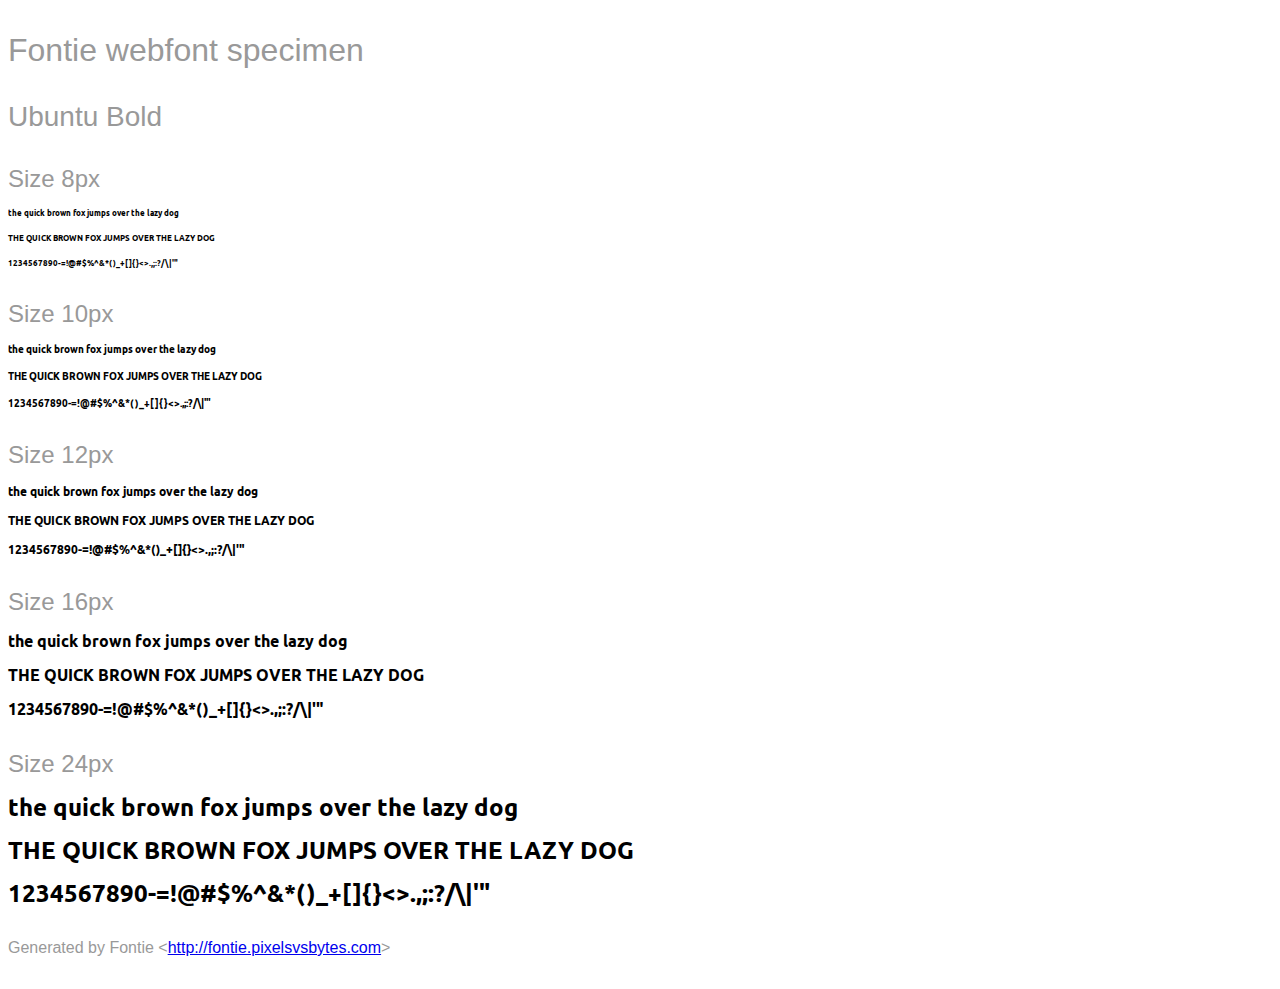
<file: fonts/fontie-package/Ubuntu Bold.html>
<html>
<head>
    <style>
        /* INFO We recommend to use @import or the link tag to include the
                font-face definition into your page.
           NOTE Some browsers block access to CSS rules in external files if the
                page is not loaded via HTTP. Therefore the Font Smoothie script
                will not work if you open this page as a local file. */
        @import url('Ubuntu.css');

        /* INFO Just some other styles to beautify the page ;) */
        body {
            font-family: sans-serif;
            color: #999;
            white-space: nowrap;
        }
        h1 {
            font-size: 2rem;
            font-weight: normal;
            margin: 2rem 0 1rem 0;
        }
        h2 {
            font-size: 1.75rem;
            font-weight: normal;
            margin: 2rem 0 1rem 0;
        }
        h3 {
            font-size: 1.5rem;
            font-weight: normal;
            margin: 2rem 0 1rem 0;
        }
        p {
            margin: 2rem 0;
        }
        div p {
            font-family: 'Ubuntu';
            font-weight: 700;
            font-style: normal;
            color: #000;
            margin: 1rem 0;
        }
    </style>
    <title>Ubuntu &mdash; Fontie webfont specimen</title>
</head>

<body>
    <h1>Fontie webfont specimen</h1>
    <h2>Ubuntu Bold</h2>
    <div style="font-size:8px">
        <h3>Size 8px</h3>
        <p>the quick brown fox jumps over the lazy dog</p>
        <p>THE QUICK BROWN FOX JUMPS OVER THE LAZY DOG</p>
        <p>1234567890-=!@#$%^&amp;*()_+[]{}&lt;&gt;.,;:?/\|'"</p>
    </div>
    <div style="font-size:10px">
        <h3>Size 10px</h3>
        <p>the quick brown fox jumps over the lazy dog</p>
        <p>THE QUICK BROWN FOX JUMPS OVER THE LAZY DOG</p>
        <p>1234567890-=!@#$%^&amp;*()_+[]{}&lt;&gt;.,;:?/\|'"</p>
    </div>
    <div style="font-size:12px">
        <h3>Size 12px</h3>
        <p>the quick brown fox jumps over the lazy dog</p>
        <p>THE QUICK BROWN FOX JUMPS OVER THE LAZY DOG</p>
        <p>1234567890-=!@#$%^&amp;*()_+[]{}&lt;&gt;.,;:?/\|'"</p>
    </div>
    <div style="font-size:16px">
        <h3>Size 16px</h3>
        <p>the quick brown fox jumps over the lazy dog</p>
        <p>THE QUICK BROWN FOX JUMPS OVER THE LAZY DOG</p>
        <p>1234567890-=!@#$%^&amp;*()_+[]{}&lt;&gt;.,;:?/\|'"</p>
    </div>
    <div style="font-size:24px">
        <h3>Size 24px</h3>
        <p>the quick brown fox jumps over the lazy dog</p>
        <p>THE QUICK BROWN FOX JUMPS OVER THE LAZY DOG</p>
        <p>1234567890-=!@#$%^&amp;*()_+[]{}&lt;&gt;.,;:?/\|'"</p>
    </div>
    <p>Generated by Fontie &lt;<a href="http://fontie.pixelsvsbytes.com">http://fontie.pixelsvsbytes.com</a>&gt;</p>
</body>

</html>
</file>
<file: css/style.css>
/* 1. FONTS */
/* ================================================ */


/* 2. NORMALIZE */
/* ================================================ */
html, body, div, span, applet, main, object, iframe, h1, h2, h3, h4, h5, h6, p, blockquote, pre, a, abbr, acronym, address, big, cite, code, del, dfn, em, img, ins, kbd, q, s, samp, small, strike, strong, sub, sup, tt, var, b, u, i, center, dl, dt, dd, ol, ul, li, fieldset, form, label, legend, table, caption, tbody, tfoot, thead, tr, th, td, article, aside, canvas, details, embed, figure, figcaption, footer, header, hgroup, menu, nav, output, ruby, section, summary, time, mark, audio, video { margin: 0; padding: 0; border: 0; font-size: 100%; }

/* HTML5 display-role reset for older browsers */
article, aside, details, main, figcaption, figure, footer, header, hgroup, menu, nav, section { display: block; }

body { margin: 0px; padding: 0px; font-family: Arial, Tahoma, sans-serif; line-height: 1; background-color: #ffffff; height: 100%; position: relative; font-size: 14px; -webkit-font-smoothing: antialiased; -moz-osx-font-smoothing: grayscale; }

blockquote, q { quotes: none; }

blockquote:before, blockquote:after { content: ""; content: none; }

q:before, q:after { content: ""; content: none; }

table { border-collapse: collapse; border-width: 0px; padding: 0px; margin: 0px; }

html { height: 100%; -webkit-text-size-adjust: none; -ms-text-size-adjust: none; }

input, textarea { color: #333; outline: none; border-radius: 0; -moz-border-radius: 0; -webkit-border-radius: 0; -webkit-appearance: none; }

input[type="button"], input[type="submit"] { cursor: pointer; -webkit-appearance: none; outline: none; }

button { cursor: pointer; -webkit-appearance: none; outline: none; }

td, form { margin: 0px; padding: 0px; }

a { color: #000100; -moz-transition: all 0.2s linear; -o-transition: all 0.2s linear; -webkit-transition: all 0.2s linear; -ms-transition: all 0.2s linear; transition: all 0.2s linear; text-decoration: none; outline: none; -webkit-tap-highlight-color: transparent; -webkit-tap-highlight-color: transparent; }

* { -webkit-box-sizing: border-box; -moz-box-sizing: border-box; box-sizing: border-box; }
*:before, *:after { -webkit-box-sizing: border-box; -moz-box-sizing: border-box; box-sizing: border-box; }

@font-face {
    font-family:'Belinda';
    src: url('../fonts/fontie-package/Belinda.eot');
	src: url('../fonts/fontie-package/Belinda.eot?#iefix') format('embedded-opentype'),
		url('../fonts/fontie-package/Belinda.woff2') format('woff2'),
		url('../fonts/fontie-package/Belinda.woff') format('woff'),
		url('../fonts/fontie-package/Belinda.ttf') format('truetype'),
		url('../fonts/fontie-package/Belinda.svg#Belinda') format('svg');
    font-weight: 400;
    font-style: normal;
    font-stretch: normal;
    unicode-range: U+0020-00FE;
}
@font-face {
    font-family:'Open Sans Semibold';
    src: url('../fonts/fontie-package/Open Sans Semibold.eot');
	src: url('../fonts/fontie-package/Open Sans Semibold.eot?#iefix') format('embedded-opentype'),
		url('../fonts/fontie-package/Open Sans Semibold.woff2') format('woff2'),
		url('../fonts/fontie-package/Open Sans Semibold.woff') format('woff'),
		url('../fonts/fontie-package/Open Sans Semibold.ttf') format('truetype'),
		url('../fonts/fontie-package/Open Sans Semibold.svg#Open Sans Semibold') format('svg');
    font-weight: 600;
    font-style: normal;
    font-stretch: normal;
    unicode-range: U+0020-2074;
}

@font-face {
    font-family:'Ubuntu Bold';
    src: url('../fonts/fontie-package/Ubuntu Bold.eot');
	src: url('../fonts/fontie-package/Ubuntu Bold.eot?#iefix') format('embedded-opentype'),
		url('../fonts/fontie-package/Ubuntu Bold.woff2') format('woff2'),
		url('../fonts/fontie-package/Ubuntu Bold.woff') format('woff'),
		url('../fonts/fontie-package/Ubuntu Bold.ttf') format('truetype'),
		url('Ubuntu Bold.svg#Ubuntu Bold') format('svg');
    font-weight: 700;
    font-style: normal;
    font-stretch: normal;
    unicode-range: U+0020-2074;
}
@font-face {
    font-family:'PT Sans Bold';
    src: url('../fonts/fontie-package/PT Sans Bold.eot');
	src: url('../fonts/fontie-package/PT Sans Bold.eot?#iefix') format('embedded-opentype'),
		url('../fonts/fontie-package/PT Sans Bold.woff2') format('woff2'),
		url('../fonts/fontie-package/PT Sans Bold.woff') format('woff'),
		url('../fonts/fontie-package/PT Sans Bold.ttf') format('truetype'),
		url('../fonts/fontie-package/PT Sans Bold.svg#PT Sans Bold') format('svg');
    font-weight: 700;
    font-style: normal;
    font-stretch: normal;
    unicode-range: U+0020-F6D4;
}

@font-face {
    font-family:'PT Sans ';
    src: url('../fonts/fontie-package/PT Sans.eot');
	src: url('../fonts/fontie-package/PT Sans.eot?#iefix') format('embedded-opentype'),
		url('../fonts/fontie-package/PT Sans.woff2') format('woff2'),
		url('../fonts/fontie-package/PT Sans.woff') format('woff'),
		url('../fonts/fontie-package/PT Sans.ttf') format('truetype'),
		url('../fonts/fontie-package/PT Sans.svg#PT Sans Bold') format('svg');
    font-weight: 700;
    font-style: normal;
    font-stretch: normal;
    unicode-range: U+0020-F6D4;
}
@font-face {
    font-family:'Times New Roman';
    src: url('../fonts/fontie-package/Times New Roman.eot');
	src: url('../fonts/fontie-package/Times New Roman.eot?#iefix') format('embedded-opentype'),
		url('../fonts/fontie-package/Times New Roman.woff2') format('woff2'),
		url('../fonts/fontie-package/Times New Roman.woff') format('woff'),
		url('../fonts/fontie-package/Times New Roman.ttf') format('truetype'),
		url('../fonts/fontie-package/Times New Roman.svg#Times New Roman') format('svg');
    font-weight: 400;
    font-style: normal;
    font-stretch: normal;
    unicode-range: U+0020-0527;
}
@font-face {
    font-family:'Cabin';
    src: url('../fonts/fontie-package/Cabin-Regular.eot');
	src: url('../fonts/fontie-package/Cabin-Regular.eot?#iefix') format('embedded-opentype'),
		url('../fonts/fontie-package/Cabin-Regular.woff2') format('woff2'),
		url('../fonts/fontie-package/Cabin-Regular.woff') format('woff'),
		url('../fonts/fontie-package/Cabin-Regular.ttf') format('truetype'),
		url('../fonts/fontie-package/Cabin-Regular.svg#Cabin-Regular') format('svg');
    font-weight: 400;
    font-style: normal;
    font-stretch: normal;
    unicode-range: U+0020-00FE;
}


@font-face {
    font-family:'Nexa Bold';
    src: url('../fonts/fontie-package/NexaBold.eot');
	src: url('../fonts/fontie-package/NexaBold.eot?#iefix') format('embedded-opentype'),
		url('../fonts/fontie-package/NexaBold.woff2') format('woff2'),
		url('../fonts/fontie-package/NexaBold.woff') format('woff'),
		url('../fonts/fontie-package/NexaBold.ttf') format('truetype'),
		url('../fonts/fontie-package/NexaBold.svg#NexaBold') format('svg');
    font-weight: 700;
    font-style: normal;
    font-stretch: normal;
    unicode-range: U+0020-00FE;
}

@font-face {
    font-family:'Nexa Light';
    src: url('../fonts/fontie-package/NexaLight.eot');
	src: url('../fonts/fontie-package/NexaLight.eot?#iefix') format('embedded-opentype'),
		url('../fonts/fontie-package/NexaLight.woff2') format('woff2'),
		url('../fonts/fontie-package/NexaLight.woff') format('woff'),
		url('../fonts/fontie-package/NexaLight.ttf') format('truetype'),
		url('../fonts/fontie-package/NexaLight.svg#NexaLight') format('svg');
    font-weight: 400;
    font-style: normal;
    font-stretch: normal;
    unicode-range: U+0020-00FE;
}
/* 3. MAIN STYLES */
/* ================================================ */
.main-wrapper { 
	padding: 0 0 0 0; 
	position: relative; 
	overflow: hidden; 
	min-height: 100%; 
}

.wrapper { 
	min-width: 320px; 
	max-width: 1280px; 
	padding: 0 40px 0 40px; 
	margin: 0 auto; 
	position: relative; 
}

/* titles */
h1 { 
	font-size: 40px; 
	line-height: 46px; 
	padding: 15px 0 15px 0; 
	font-weight: 400; 
}

h2 { 
	font-size: 34px; 
	line-height: 40px; 
	padding: 15px 0 15px 0; 
	font-weight: 400;  
}

p { 
	font-family: 'PT Sans';
	font-size: 14px; 
	line-height: 22px; 
	padding: 15px 0 15px 0; 
	font-weight: 400;  
}
/*  Icon ====================== */
.icon {
	display: inline-block;
    width: 24px;
    height: 23px;
   	margin-right: 25px;
   	vertical-align: middle;
}
.services__icon {
    display: inline-block; 
    width: 43px;
    height: 40px;
    margin: 0 auto;
    margin-bottom: 40px;
}
.services__people {
    background: url(../img/people.png) no-repeat center;
}
.services__heart {
    background: url(../img/heart.png) no-repeat center;
}
.services__headphone {
    background: url(../img/headphone.png) no-repeat center;
}
.condition__circle {
    background: url(../img/circle.png) no-repeat center;
}
.contact__plane {
	 background: url(../img/plane.png) no-repeat center;
}
.contact__pen {
	 background: url(../img/pen.png) no-repeat center;
}
.company__star {
	background: url(../img/star.png) no-repeat center;
	position: relative;
	top: -3px;
}
.google {
   background: url(../img/google.png) no-repeat center;
   margin-right: 0px;
}
.facebook {
   background: url(../img/facebook.png) no-repeat center;
   margin-right: 0px;
}
.twitter {
   background: url(../img/twitter.png) no-repeat center;
   margin-right: 0px;
}

/*  Title ====================== */
.title {
	font-family: 'PT Sans Bold';
    font-size: 18px;
    text-transform: uppercase;
    padding-bottom: 20px;
    border-bottom: 1px solid #bcc0c4;
    margin-bottom: 20px;
}
.home__title{
	font-family:'Ubuntu';
    color: #fff;
    font-size: 53px;
    margin-bottom: 35px;
    text-transform: uppercase;
}
.company__title {
	display: inline-block;
}
.gorizontal__title {
    margin-bottom: 30px;
}
/* text position */
.text-left { text-align: left !important; }

.text-center { text-align: center !important; }

.text-right { text-align: right !important; }

.nowrap { white-space: nowrap !important; }

.clearfix:after, .wrapper:after { 
	content: " "; 
	display: block; 
	height: 0; 
	clear: both; 
	visibility: hidden; 
}
.left {float: left;}
.right {float: right;}
/* 3.2. Buttons ====================== */
a:hover {
    color: #50c3af;
}
.button, a.button { 
	position: relative; 
	display: inline-block; 
	vertical-align: middle; 
	height: 40px; 
	padding: 11px 18px 0; 
	font: normal 14px/18px Arial, sans-serif; 
	color: #444; 
	text-align: center; 
	text-decoration: none; 
	border: none; 
	background-color: #eee; 
	cursor: pointer; 
	-webkit-border-radius: 5px; 
	-moz-border-radius: 5px; 
	border-radius: 5px; 
	-moz-transition: all 0.2s linear; 
	-o-transition: all 0.2s linear; 
	-webkit-transition: all 0.2s linear; 
	transition: all 0.2s linear; 
    text-transform: uppercase;
}
a.button_blue, .button_blue {
	color: #fff;
	background-color: #50c3af;
}
a.button_grey, .button_grey {
	color: #fff;
	background-color: #d2d5da;
}
a.button_blue:hover,  .button_blue:hover {
	background-color: #3c9787;
}
a.button_grey:hover,  .button_grey:hover {
	background-color: #b3b5b9;
}
input.button, button.button { 
	padding-top: 0 !important; 
	padding-bottom: 1px; 
}

.btn-group .button + .button { margin-left: 15px; }
.btn-group_vertical .button + .button { margin-top: 15px; }

/* 3.3. forms ====================== */
input[type='text'], 
input[type='number'], 
input[type='email'], 
input[type='tel'], 
input[type='search'], 
input[type='url'], 
input[type='password'], 
textarea { 
	height: 40px; 
	margin-bottom: 15px; 
	padding: 0 10px; 
	color: #444; 
	font: normal 14px/18px Arial, sans-serif; 
	border: 1px solid #ccc; 
	background: #eee; 
}
input[type='text'].form-control, 
input[type='number'].form-control, 
input[type='email'].form-control, 
input[type='tel'].form-control, 
input[type='search'].form-control, 
input[type='url'].form-control, 
input[type='password'].form-control, 
textarea.form-control { 
	display: block; 
	width: 100%; 
}

textarea { 
	height: auto; 
	min-height: 100px; 
	padding-top: 10px; 
	resize: none; 
}

label { 
	display: block; 
	font-weight: 600; 
	font-size: 14px; 
	margin-bottom: 5px; 
}
.wrapper {
	min-width: 320px;
	max-width: 800px;
	margin: 0 auto;
	position: relative;
}
/* 4. HEADER */
/* ================================================ */
header { 
    position: absolute;
    top: 0;
    left: 0;
    right: 0;
}
.logo {
	text-align: center;
	margin-top: 65px;
}
.logo__link {
	color: #fff;
	font-family: 'Belinda';
	font-size: 52px;
}
.menu {
	font-family: 'Open Sans Semibold';
	margin-top: 45px;
	text-align: center;
}
.menu__item{
	display: inline-block;
}
.menu__item + .menu__item {
	margin-left: 30px;
}
.menu__link {
	color: #fff;
	font-size: 16px;
}
/* 5. CONTENT */
/* ================================================ */
/* 5.1 HOME */
/* ================================================ */
.home {
    background: url(../img/fon.png) no-repeat center;
    background-size: cover;
    text-align: center;
    padding-top: 230px;
    padding-bottom: 90px;
}
.home__descr {
	font-family:'PT Sans Bold';
	font-size: 15px;
    color: #fff;
    margin-bottom: 60px;
    text-transform: uppercase;
}
.home__descr:before,
.home__descr:after {
    content: "";
    display: inline-block;
    vertical-align: middle;
    margin-right: 25px;
    width: 100px;
    height: 2px;
    background: #466168;
}
.home__descr:after {
	margin-right: 0;
    margin-left: 25px;
}
a.home__button {
	font-family: 'PT Sans Bold';
    font-size: 18px;
    padding: 11px 40px 11px 40px;
}
/* 5.2 SERVICES */
/* ================================================ */

.services {
	text-align: center;
	background: #eeeeef;
	padding-top: 65px;
	padding-bottom: 100px;
}
.services-list {
	margin: 0 -15px;
}
.services__item {
    width: 33.33%;
    display: inline-block;
    margin-right: -4px;
    vertical-align: top;
    padding: 0 15px;
}
/* 5.3 NEWS */
/* ================================================ */
.news,
.news-gorizontal {
    padding-top: 65px;
    padding-bottom: 80px;
}
.news-list {
	margin: 0 -30px;
}
.news__item {
	font-family: 'PT Sans Bold';
    width: 50%;
    padding: 0 30px;
    display: inline-block;
    margin-right: -4px;
    vertical-align: top;
}
.gorizontal__main {
	width: 45%;
    float: left;
    margin-left: 10%;
}
.news__descr,
.gorizontal__descr {
	margin-bottom: 30px;
}
.news__img {
    height: 210px;
    margin-bottom: 35px;
}
.news__img img {
    width: 100%;
    height: 100%;
}
.gorizontal__img {
	height: 250px;
	float: left;
	width: 45%;
}
.gorizontal__img img {
	max-width: 100%;
}
a.news__button {
	text-transform: none;
}
/* 5.4 CONDITION */
/* ================================================ */
.condition {
	padding-top: 80px;
	padding-bottom: 60px;
	background: #eeeeef;
}
.condition__descr {
	font-size: 16px;
	font-family: 'Times New Roman';
	margin-bottom: 30px;
}
/* 5.5 INFORMATION */
/* ================================================ */
.information {
	padding: 70px 0;
	margin-right: -4px;
}
.information-list {
	margin: 0 -15px;
}
.information__item {
	width: 33.33%;
	display: inline-block;
    margin-right: -4px;
    vertical-align: top;
    padding: 0 15px;
}
.information__descr {
	margin-bottom: 10px;
}
.information__img {
    margin-bottom: 35px;
}
.information__img img {
    width: 100%;
}
.information__button {
	font-family: 'PT Sans';
    color: #50c3af;
    font-size: 16px;
}
.information__button:hover {
	color: red;
}
/* 5.6 CONTACT */
/* ================================================ */
.contact {
	padding-top: 80px;
	padding-bottom: 80px;
	background: #eeeeef;
}
.contact-list {
	margin: 0 -50px;
}
.contact__item {
    width: 50%;
    display: inline-block;
    margin-right: -4px;
    vertical-align: top;
    padding: 0 50px;
}
.contact__descr {
	margin-bottom: 20px;
	font-size: 17px;
}
/* 5.7 COMPANY */
/* ================================================ */
.company {
	text-align: center;
	color: #fff;
	background: #50c3af;
	padding-top: 50px;
	padding-bottom: 70px;
}
.company-list__link {
    color: #fff;
    font-size: 26px;
}
.company-list__link:hover {
    color: #000;
}
.company-list {
	margin-top: 45px;
	text-align: center;
}
.company__item {
	display: inline-block;
}
.company__item + .company__item {
    margin-left: 50px;
}
.company_belinda {
	font-family: 'Belinda';
}
.company_nexaLight {
	font-family: 'Nexa Light';
}
.company_cabinRegular {
	font-family: 'Cabin';
}
.company_nexaBold {
	font-family: 'Nexa Bold';
}
/* 6. FOOTER */
/* ================================================ */
footer { 

}
.footer-wrapper {
	padding-top: 15px !important; 
	padding-bottom: 15px !important;
} 
.copyright {
	float: left;
	padding: 0;
}
.social {
	float: right;
}
.social__item {
	display: inline-block;
}
.social__item + .social__item {
	margin-left: 10px;
}
.social__link:hover {
	opacity: 0.6;
}
/* Adaptive 767px ================================== */
@media all and (max-width: 767px) {
	.icon {
		margin-right: 10px;
	}
	.title {
		font-size: 15px;
		margin-bottom: 10px;
	}
	p {
		font-size: 12px;
	}
	.wrapper {
		padding: 0 20px;
	}
	.home__title {
  		font-size: 35px;
	  }
	.home__descr:before, 
	.home__descr:after {
		display: block;
		margin: 20px auto;
		width: 200px;
	}
	.home__descr:after {
    	margin-left: none;
	}
	.contact-list {
    	margin: 0 -25px;
	}
	.contact__item {
    	padding: 0 25px;
	}
	.gorizontal__img {
		float: none;
		width: auto;
		height: auto;
		margin-bottom: 15px;
	}
	.gorizontal__main {
			float: none;
		width: auto;
		margin-left: 0;
	}
	.company__item {
		width: 50%;
    	margin: 0 -4px 20px 0 !important;
	}
}

/* Adaptive 479px ================================== */
@media all and (max-width: 479px) {
	p {
		padding: 5px 0 5px 0;
	}
	.title {
		padding-bottom: 10px;
	}
	.logo {
    	margin-top: 20px;
    }
    .home {
    	padding-top: 170px;
    	padding-bottom: 50px;
    }
	.menu__item + .menu__item {
    	margin-left: 15px;
	}
	.menu__link {
		font-size: 15px;
	}
	.home__title {
    	font-size: 30px;
    	margin-bottom: -20px;
	}
	.home__descr {
		margin-bottom: 20px;
	}
	.services__item {
   	  	width: auto;
    	display: block;
    	margin-bottom: 50px;
	}
	.services__item:last-child {
		margin-bottom: 0;
	}
	.services__title {
		border-bottom: none;
	}
	.services__icon {
 		margin-bottom: 10px;
   	}
	.news__item {
		width: auto;
		display: block;
		margin-right: 0;
		margin-bottom: 50px;
    }
    .news__item:last-child {
    	margin-bottom: 0;
    }
    .news__img {
	    height: auto;
	}
    .news__img img {
	    height: auto;
	}
	.information__item {
    	width: auto;
    	display: block;
    	margin-right: 0;
    	margin-bottom: 50px;
	}
	.information__img {
    	height: auto; 
    	margin-bottom: 20px;
	}
	.information__img img {
    	height: auto; 
	}
	.contact__item {
    	width: auto;
    	display: block;
    	margin-right: 0;
    	margin-bottom: 50px;
	}
	.company {
		padding-bottom: 35px;
		padding-top: 35px;
	}
	footer {
		padding: 20px 0;
    	text-align: center;
	}
	.copyright {
		float: none;
	}
	.social {
		float: none;
		margin-top: 15px;
	}
}
</file>
